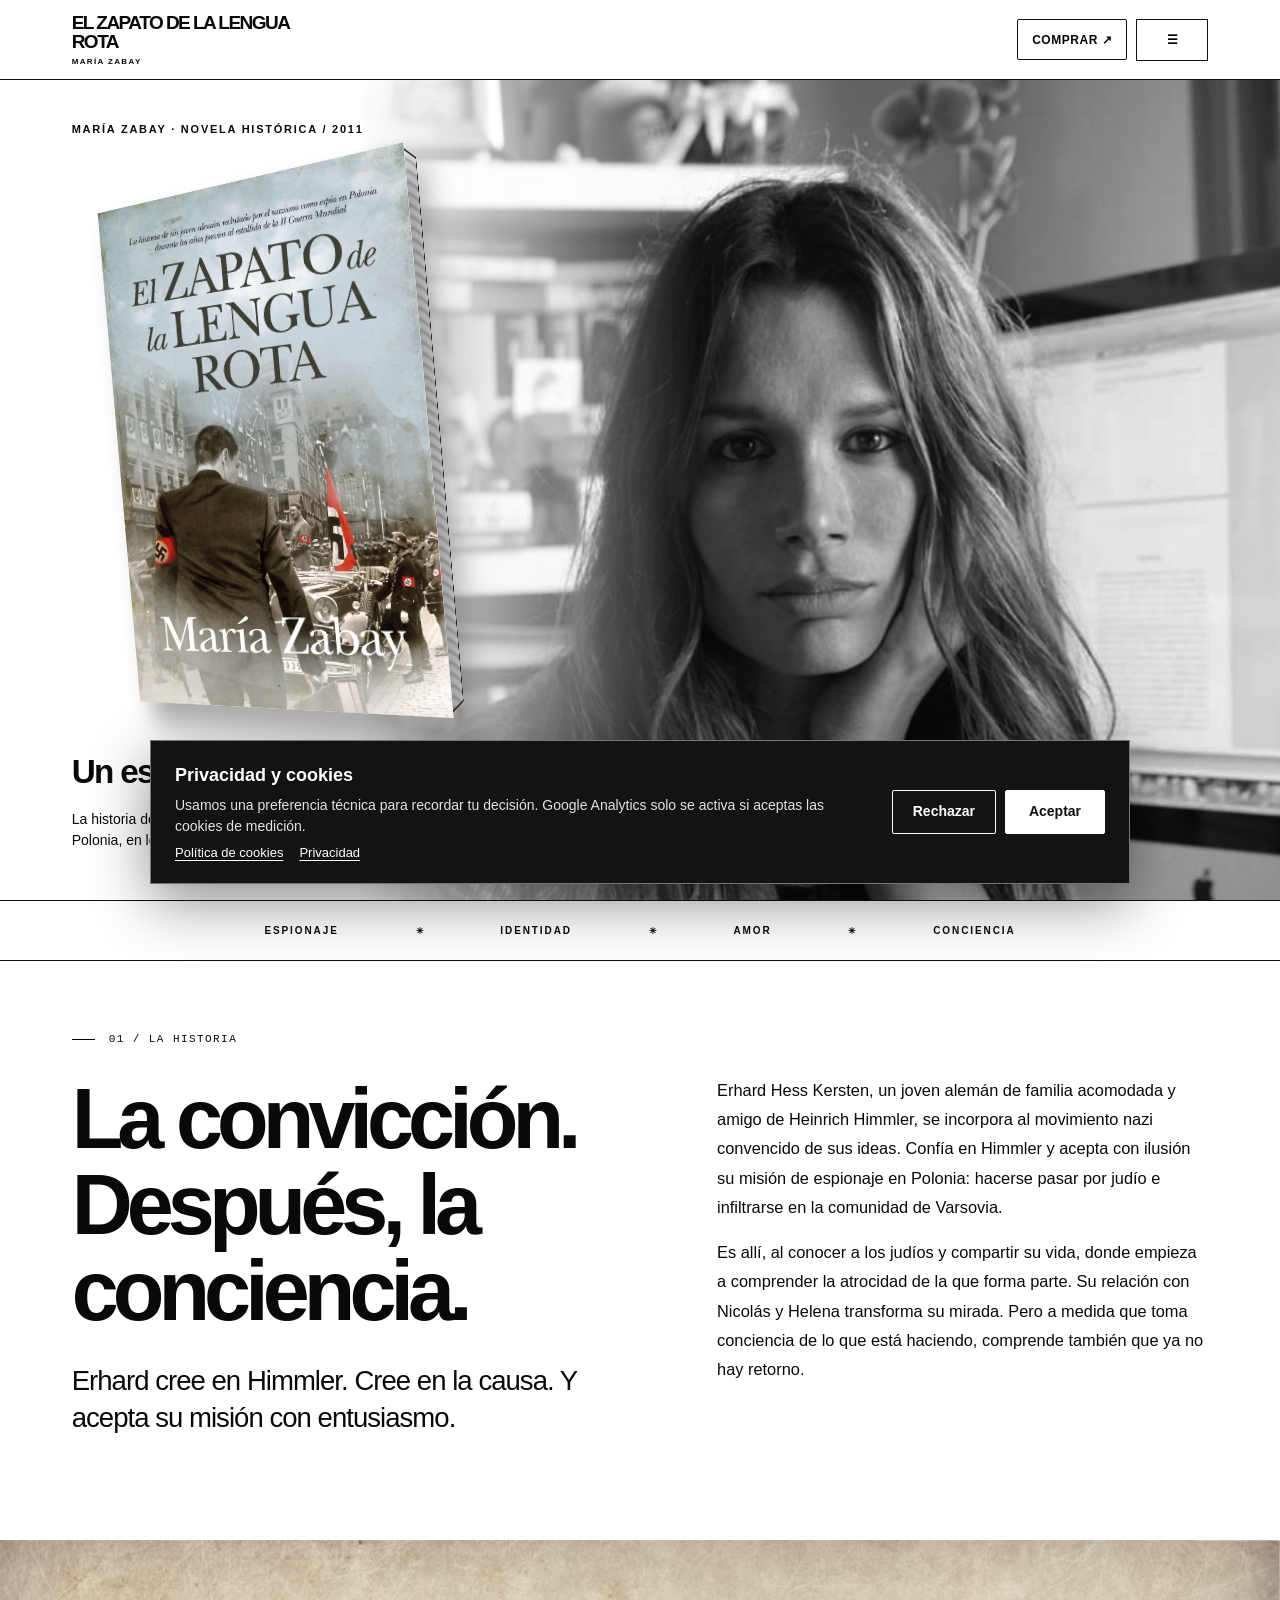
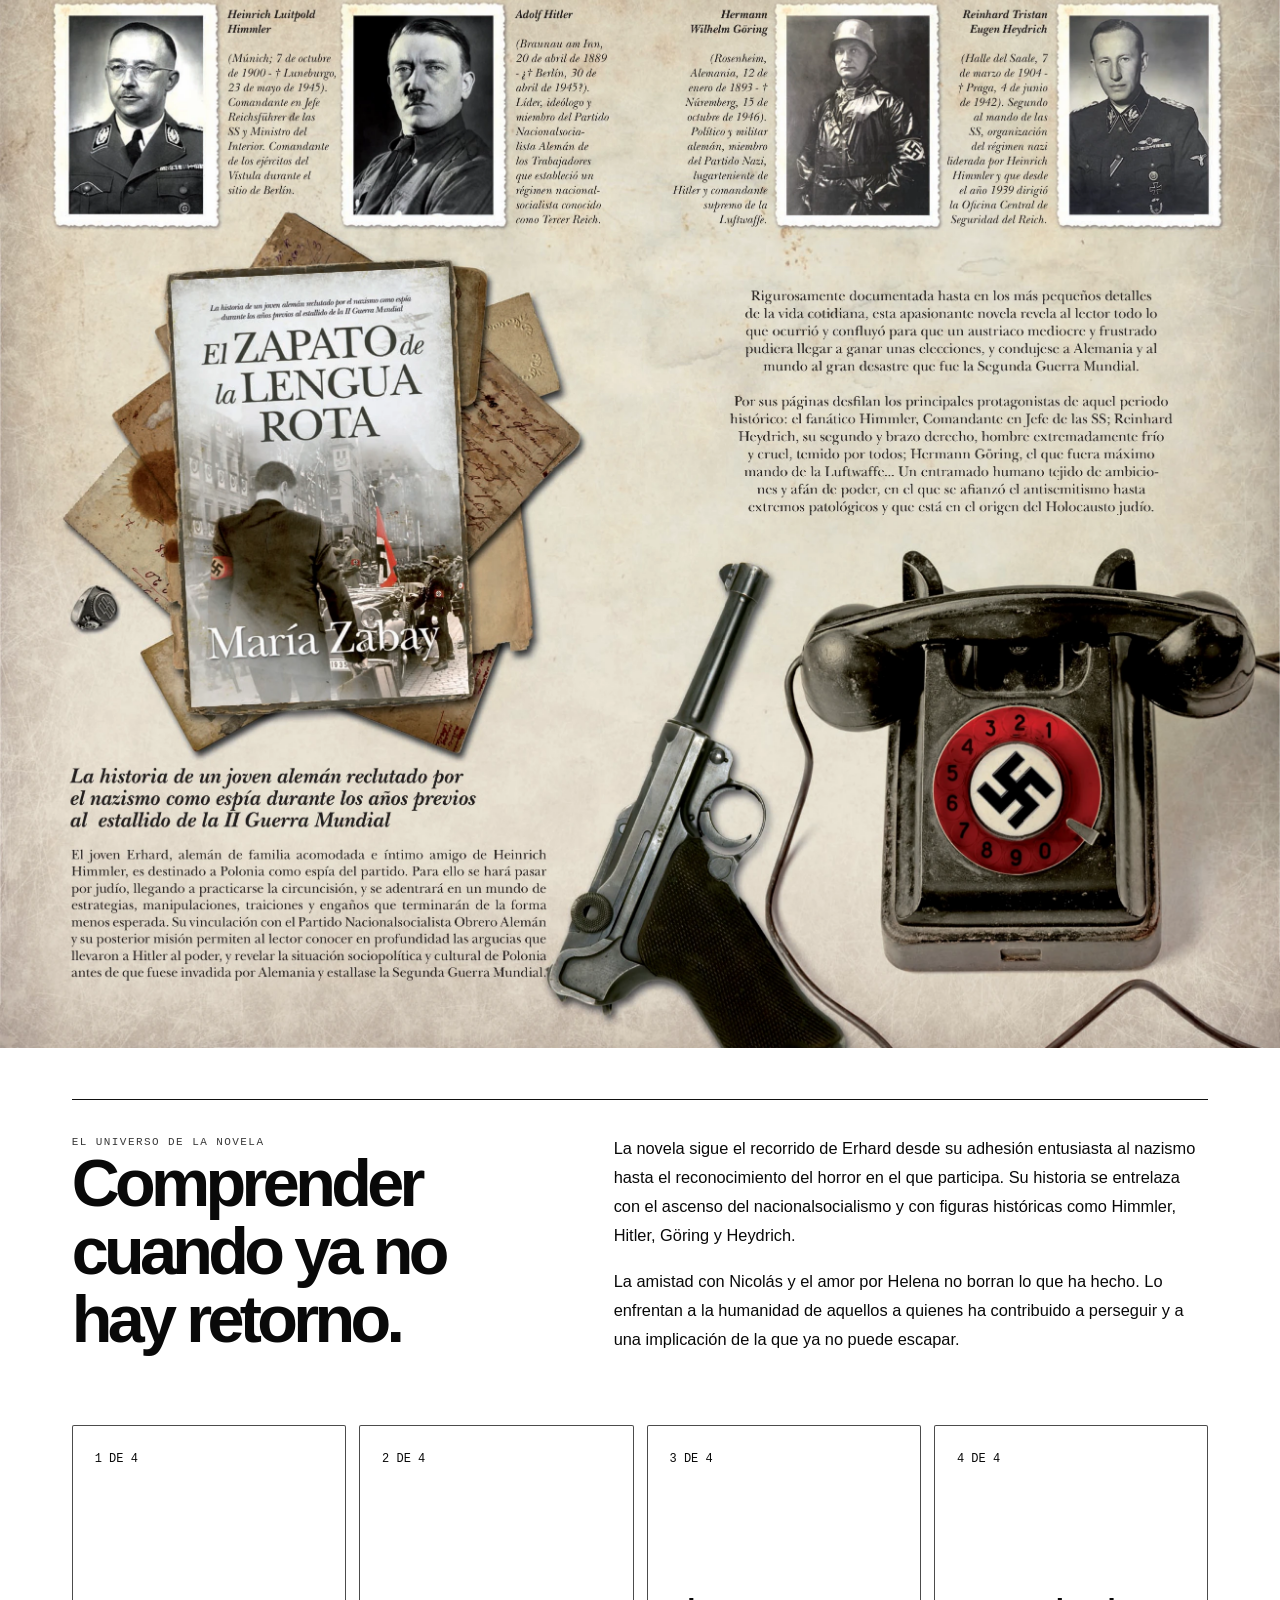
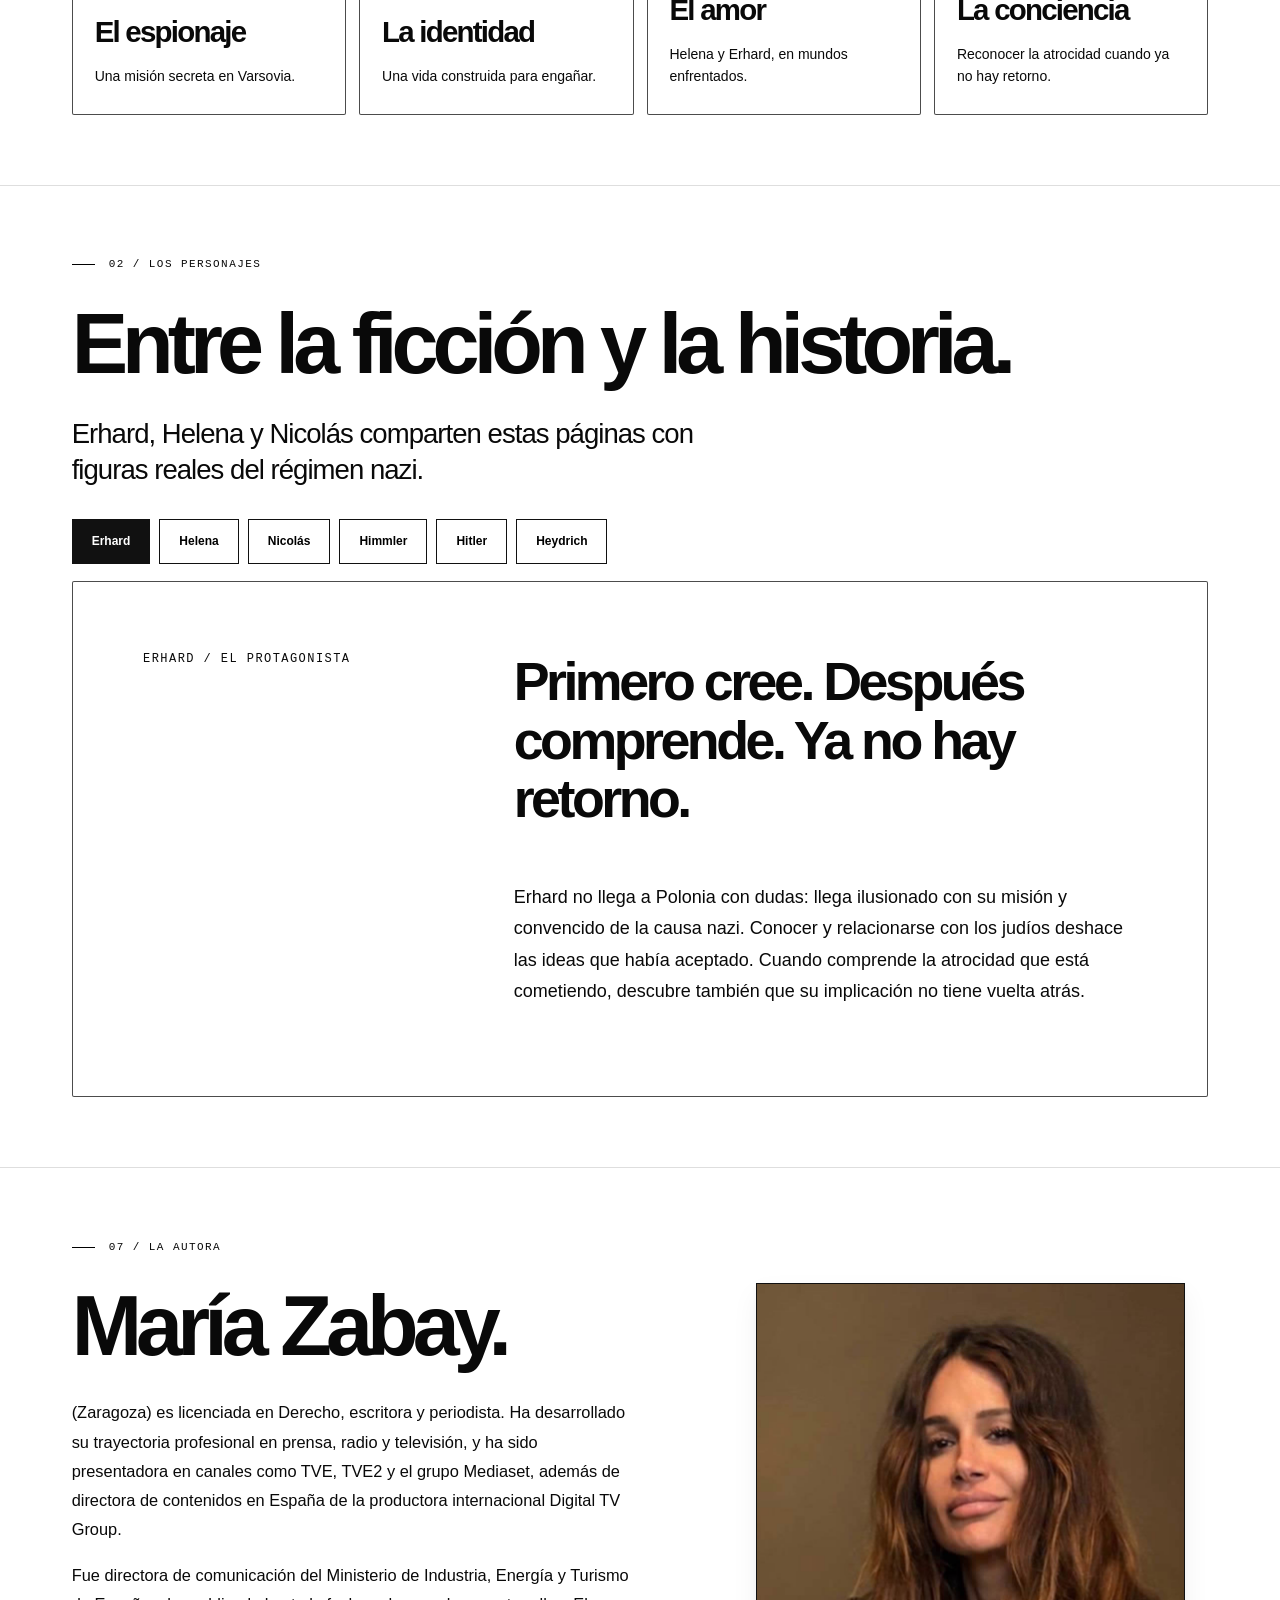
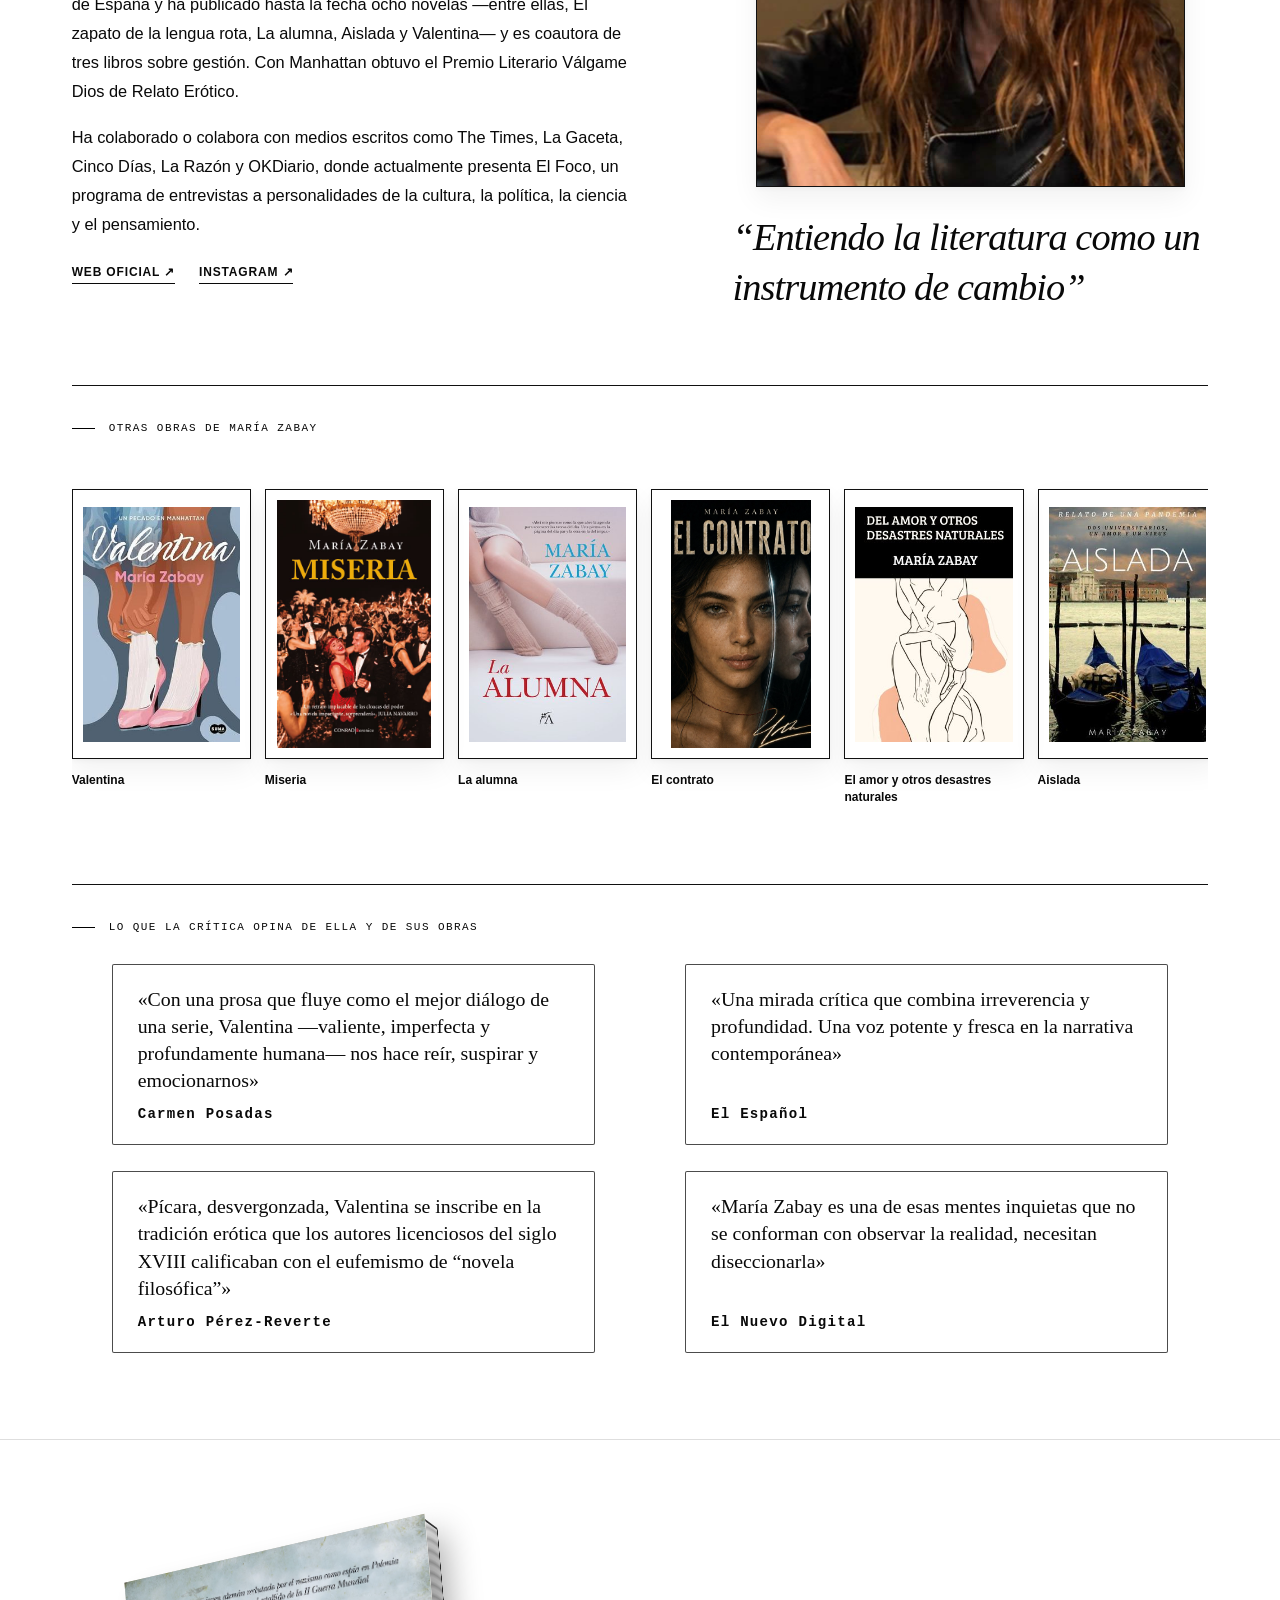
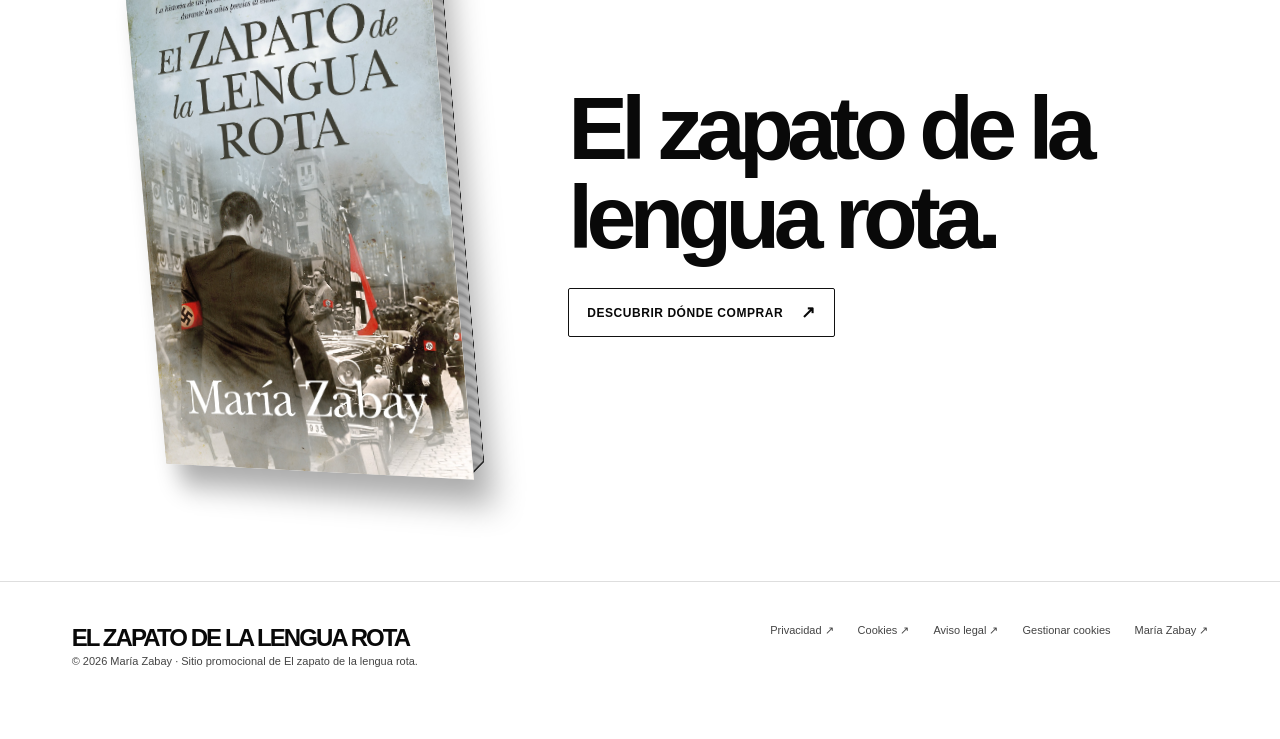
<file: index.html>
<!doctype html>
<html lang="es"><head>
<meta charset="utf-8">
<meta name="viewport" content="width=device-width,initial-scale=1">
<meta name="theme-color" content="#ffffff">
<meta name="color-scheme" content="light">
<title>El zapato de la lengua rota | María Zabay · Novela histórica</title>
<meta name="description" content="El zapato de la lengua rota, novela histórica de María Zabay: un espía nazi infiltrado en la Varsovia judía descubre el horror del régimen antes de la Segunda Guerra Mundial.">
<meta name="robots" content="index,follow,max-image-preview:large,max-snippet:-1,max-video-preview:-1">
<link rel="canonical" href="https://elzapato.mariazabay.com/">
<link rel="icon" href="assets/favicon.svg" type="image/svg+xml">
<link rel="icon" href="assets/favicon-48.png" type="image/png" sizes="48x48">
<link rel="apple-touch-icon" href="assets/apple-touch-icon.png" sizes="180x180">
<meta property="og:type" content="book">
<meta property="og:locale" content="es_ES">
<meta property="og:site_name" content="El zapato de la lengua rota · María Zabay">
<meta property="og:title" content="El zapato de la lengua rota | María Zabay · Novela histórica">
<meta property="og:description" content="El zapato de la lengua rota, novela histórica de María Zabay: un espía nazi infiltrado en la Varsovia judía descubre el horror del régimen antes de la Segunda Guerra Mundial.">
<meta property="og:url" content="https://elzapato.mariazabay.com/">
<meta property="og:image" content="https://elzapato.mariazabay.com/assets/og-image.jpg">
<meta property="og:image:secure_url" content="https://elzapato.mariazabay.com/assets/og-image.jpg">
<meta property="og:image:type" content="image/jpeg">
<meta property="og:image:width" content="1200">
<meta property="og:image:height" content="630">
<meta property="og:image:alt" content="Cubierta de El zapato de la lengua rota, novela histórica de María Zabay">
<meta name="twitter:card" content="summary_large_image">
<meta name="twitter:title" content="El zapato de la lengua rota | María Zabay · Novela histórica">
<meta name="twitter:description" content="El zapato de la lengua rota, novela histórica de María Zabay: un espía nazi infiltrado en la Varsovia judía descubre el horror del régimen antes de la Segunda Guerra Mundial.">
<meta name="twitter:image" content="https://elzapato.mariazabay.com/assets/og-image.jpg">
<meta name="twitter:image:alt" content="Cubierta de El zapato de la lengua rota, de María Zabay">
<link rel="stylesheet" href="assets/style.css">
<link rel="stylesheet" href="assets/site-consent.css">
<script src="assets/site-consent.js" data-root="" defer></script>
<script type="application/ld+json">{"@context":"https://schema.org","@graph":[{"@type":"WebSite","@id":"https://elzapato.mariazabay.com/#website","url":"https://elzapato.mariazabay.com/","name":"El zapato de la lengua rota · María Zabay","inLanguage":"es"},{"@type":"WebPage","@id":"https://elzapato.mariazabay.com/#webpage","url":"https://elzapato.mariazabay.com/","name":"El zapato de la lengua rota | María Zabay · Novela histórica","description":"El zapato de la lengua rota, novela histórica de María Zabay: un espía nazi infiltrado en la Varsovia judía descubre el horror del régimen antes de la Segunda Guerra Mundial.","inLanguage":"es","isPartOf":{"@id":"https://elzapato.mariazabay.com/#website"},"mainEntity":{"@id":"https://elzapato.mariazabay.com/#book"}},{"@type":"Person","@id":"https://www.mariazabay.com/#maria-zabay","name":"María Zabay","url":"https://www.mariazabay.com/","sameAs":["https://www.instagram.com/maria_zabay/"]},{"@type":"Book","@id":"https://elzapato.mariazabay.com/#book","name":"El zapato de la lengua rota","url":"https://elzapato.mariazabay.com/","description":"El zapato de la lengua rota, novela histórica de María Zabay: un espía nazi infiltrado en la Varsovia judía descubre el horror del régimen antes de la Segunda Guerra Mundial.","image":"https://elzapato.mariazabay.com/assets/portada.jpg","author":{"@id":"https://www.mariazabay.com/#maria-zabay"},"inLanguage":"es","isbn":"9788415338000","datePublished":"2011-05-05","numberOfPages":424,"publisher":{"@type":"Organization","name":"Editorial Almuzara"},"genre":["Novela histórica","Espionaje","Segunda Guerra Mundial"],"offers":{"@type":"Offer","url":"https://editorialalmuzara.com/libro/el-zapato-de-la-lengua-rota"}}]}</script>
</head><body><a href="#contenido" style="position:absolute;left:-10000px" onfocus="this.style.left='12px'" onblur="this.style.left='-10000px'">Saltar al contenido</a><header class="site-header" id="arriba">
<a aria-label="El zapato de la lengua rota, inicio" class="brand" href="#arriba">EL ZAPATO DE LA LENGUA ROTA<small>MARÍA ZABAY</small></a>
<nav id="navigation" class="nav" aria-label="Menú principal"><a href="#historia">La historia</a><a href="#personajes">Personajes</a><a href="#autora">María Zabay</a><a href="#otros-libros">Otros libros</a><a href="#criticas">Críticas</a></nav><div class="header-actions"><a class="btn" href="https://editorialalmuzara.com/libro/el-zapato-de-la-lengua-rota" target="_blank" rel="noopener">Comprar ↗</a><button aria-controls="navigation" aria-expanded="false" aria-label="Abrir menú" class="mobile-menu-toggle" id="menuToggle">☰</button></div>
</header>
<main id="contenido"><section class="hero" aria-labelledby="hero-label"><div class="hero-portrait"><img src="assets/maria-zabay-diptico.png" alt="María Zabay, retrato original del díptico de El zapato de la lengua rota" fetchpriority="high"></div><div class="hero-copy"><div class="hero-intro">María Zabay · Novela histórica / 2011</div><button class="book-link hero-book-interactive" type="button" aria-label="Abrir o cerrar la cubierta de El zapato de la lengua rota" aria-expanded="false"><span class="book-object"><span class="book-leaf"><span class="book-interior-title">El zapato de la lengua rota<small>María Zabay</small></span></span><span class="book-pages" aria-hidden="true"></span><span class="book-front"><img class="cover" src="assets/portada.jpg" alt="Cubierta de El zapato de la lengua rota, de María Zabay"></span></span></button><div class="hero-bottom"><h1 class="hero-headline" id="hero-label">Un espía nazi en Polonia.</h1><p class="hero-subhead">La historia de un joven alemán reclutado por el nazismo como espía en Polonia, en los años previos a la Segunda Guerra Mundial.</p></div></div></section><div class="manifesto" aria-label="Temas de la novela"><span>Espionaje</span><b>✳</b><span>Identidad</span><b>✳</b><span>Amor</span><b>✳</b><span>Conciencia</span></div>
<section class="section shell" id="historia"><div class="chapter">01 / LA HISTORIA</div><div class="two-col"><div><h2 class="section-title">La convicción.
Después, la conciencia.</h2><p class="deck">Erhard cree en Himmler. Cree en la causa. Y acepta su misión con entusiasmo.</p></div><div><p class="body-copy">Erhard Hess Kersten, un joven alemán de familia acomodada y amigo de Heinrich Himmler, se incorpora al movimiento nazi convencido de sus ideas. Confía en Himmler y acepta con ilusión su misión de espionaje en Polonia: hacerse pasar por judío e infiltrarse en la comunidad de Varsovia.</p><p class="body-copy">Es allí, al conocer a los judíos y compartir su vida, donde empieza a comprender la atrocidad de la que forma parte. Su relación con Nicolás y Helena transforma su mirada. Pero a medida que toma conciencia de lo que está haciendo, comprende también que ya no hay retorno.</p></div></div><figure class="story-diptych" aria-label="Composición gráfica de la segunda página del díptico editorial"><img src="assets/diptico-pagina-2.webp" width="2623" height="2269" loading="lazy" decoding="async" alt="Composición histórica de El zapato de la lengua rota con retratos de Himmler, Hitler, Göring y Heydrich, la cubierta de la novela, una pistola y un teléfono de época."></figure><div class="parallax-rule"></div><div class="two-col flip"><div><div class="eyebrow">EL UNIVERSO DE LA NOVELA</div><h2 class="section-title small">Comprender cuando ya no hay retorno.</h2></div><div><p class="body-copy">La novela sigue el recorrido de Erhard desde su adhesión entusiasta al nazismo hasta el reconocimiento del horror en el que participa. Su historia se entrelaza con el ascenso del nacionalsocialismo y con figuras históricas como Himmler, Hitler, Göring y Heydrich.</p><p class="body-copy">La amistad con Nicolás y el amor por Helena no borran lo que ha hecho. Lo enfrentan a la humanidad de aquellos a quienes ha contribuido a perseguir y a una implicación de la que ya no puede escapar.</p></div></div><div class="theme-grid"><article class="theme-card surface"><span class="index">1 DE 4</span><div><h3>El espionaje</h3><p>Una misión secreta en Varsovia.</p></div></article><article class="theme-card surface"><span class="index">2 DE 4</span><div><h3>La identidad</h3><p>Una vida construida para engañar.</p></div></article><article class="theme-card surface"><span class="index">3 DE 4</span><div><h3>El amor</h3><p>Helena y Erhard, en mundos enfrentados.</p></div></article><article class="theme-card surface"><span class="index">4 DE 4</span><div><h3>La conciencia</h3><p>Reconocer la atrocidad cuando ya no hay retorno.</p></div></article></div></section><section class="section shell" id="personajes"><div class="chapter">02 / LOS PERSONAJES</div><h2 class="section-title">Entre la ficción y la historia.</h2><p class="deck">Erhard, Helena y Nicolás comparten estas páginas con figuras reales del régimen nazi.</p><div class="tab-list" id="characterTabs" role="tablist" aria-label="Seleccionar personaje">
<button class="tab" id="char-tab-erhard" type="button" role="tab" aria-controls="erhard" aria-selected="true" tabindex="0" data-char="erhard">Erhard</button>
<button class="tab" id="char-tab-helena" type="button" role="tab" aria-controls="helena" aria-selected="false" tabindex="-1" data-char="helena">Helena</button>
<button class="tab" id="char-tab-nicolas" type="button" role="tab" aria-controls="nicolas" aria-selected="false" tabindex="-1" data-char="nicolas">Nicolás</button>
<button class="tab" id="char-tab-himmler" type="button" role="tab" aria-controls="himmler" aria-selected="false" tabindex="-1" data-char="himmler">Himmler</button>
<button class="tab" id="char-tab-hitler" type="button" role="tab" aria-controls="hitler" aria-selected="false" tabindex="-1" data-char="hitler">Hitler</button>
<button class="tab" id="char-tab-heydrich" type="button" role="tab" aria-controls="heydrich" aria-selected="false" tabindex="-1" data-char="heydrich">Heydrich</button>
</div><div aria-labelledby="char-tab-erhard" class="character-panel surface" id="erhard" role="tabpanel" tabindex="0"><div class="character-label">Erhard / El protagonista</div><div><h3 class="character-title">Primero cree. Después comprende. Ya no hay retorno.</h3><p class="character-body">Erhard no llega a Polonia con dudas: llega ilusionado con su misión y convencido de la causa nazi. Conocer y relacionarse con los judíos deshace las ideas que había aceptado. Cuando comprende la atrocidad que está cometiendo, descubre también que su implicación no tiene vuelta atrás.</p></div></div><div aria-labelledby="char-tab-helena" class="character-panel surface" hidden="" id="helena" role="tabpanel" tabindex="0"><div class="character-label">Helena / El amor</div><div><h3 class="character-title">Un vínculo que transforma a Erhard.</h3><p class="character-body">Helena es una mujer judía a la que Erhard conoce en Polonia. El amor entre ambos lo enfrenta a la humanidad de quienes su partido persigue y ahonda su conciencia de la atrocidad en la que participa.</p></div></div><div aria-labelledby="char-tab-nicolas" class="character-panel surface" hidden="" id="nicolas" role="tabpanel" tabindex="0"><div class="character-label">Nicolás / La amistad</div><div><h3 class="character-title">Conocer al otro cambia su mirada.</h3><p class="character-body">La amistad con Nicolás acerca a Erhard a la vida de los judíos. Junto a Helena, Nicolás es una de las personas que lo llevan a cuestionar las ideas que había abrazado con entusiasmo.</p></div></div>
<div aria-labelledby="char-tab-himmler" class="character-panel surface" hidden id="himmler" role="tabpanel" tabindex="0"><div class="character-label">Heinrich Himmler / Personaje histórico</div><div><h3 class="character-title">El amigo de Erhard. El jefe de las SS.</h3><p class="character-body">En la novela, Erhard conoce de cerca a Heinrich Himmler y comparte al principio su fervor nacionalsocialista. Fuera de la ficción, Himmler dirigió las SS desde 1929 y llegó a controlar la policía alemana. Fue uno de los principales responsables del sistema de campos de concentración y del asesinato de millones de judíos europeos.</p></div></div>
<div aria-labelledby="char-tab-hitler" class="character-panel surface" hidden id="hitler" role="tabpanel" tabindex="0"><div class="character-label">Adolf Hitler / Personaje histórico</div><div><h3 class="character-title">Una ideología que arrastró a un país.</h3><p class="character-body">Adolf Hitler fue nombrado canciller de Alemania en 1933 y convirtió el régimen nazi en una dictadura. Su discurso ultranacionalista y antisemita atrajo a seguidores como Erhard, que veían en el movimiento una causa a la que servir. Bajo su mandato, Alemania desencadenó la Segunda Guerra Mundial en Europa y el régimen perpetró el Holocausto.</p></div></div>
<div aria-labelledby="char-tab-heydrich" class="character-panel surface" hidden id="heydrich" role="tabpanel" tabindex="0"><div class="character-label">Reinhard Heydrich / Personaje histórico</div><div><h3 class="character-title">La eficacia al servicio del terror.</h3><p class="character-body">Estrecho colaborador de Himmler, Reinhard Heydrich organizó los servicios de inteligencia y la policía de seguridad del régimen. Desde 1939 dirigió la Oficina Central de Seguridad del Reich y fue una figura decisiva en la persecución y el asesinato de los judíos europeos. En 1942 presidió la Conferencia de Wannsee, convocada para coordinar la «solución final».</p></div></div></section><section class="section shell" id="autora"><div class="chapter">07 / LA AUTORA</div><div class="author-layout"><div><h2 class="section-title"><a href="https://mariazabay.com/" target="_blank" rel="noopener">María Zabay.</a></h2><p class="body-copy">(Zaragoza) es licenciada en Derecho, escritora y periodista. Ha desarrollado su trayectoria profesional en prensa, radio y televisión, y ha sido presentadora en canales como TVE, TVE2 y el grupo Mediaset, además de directora de contenidos en España de la productora internacional Digital TV Group.</p><p class="body-copy">Fue directora de comunicación del Ministerio de Industria, Energía y Turismo de España y ha publicado hasta la fecha ocho novelas —entre ellas, El zapato de la lengua rota, La alumna, Aislada y Valentina— y es coautora de tres libros sobre gestión. Con Manhattan obtuvo el Premio Literario Válgame Dios de Relato Erótico.</p><p class="body-copy">Ha colaborado o colabora con medios escritos como The Times, La Gaceta, Cinco Días, La Razón y OKDiario, donde actualmente presenta El Foco, un programa de entrevistas a personalidades de la cultura, la política, la ciencia y el pensamiento.</p><div class="author-social"><a class="text-link" href="https://mariazabay.com/" rel="noopener" target="_blank">Web oficial ↗</a><a class="text-link" href="https://www.instagram.com/maria_zabay/" rel="noopener" target="_blank">Instagram ↗</a></div></div><div><img alt="Retrato de María Zabay" class="author-image" loading="lazy" src="assets/maria-zabay-autora-color.jpg"><p class="pull-inline" style="margin-top:26px">“Entiendo la literatura como un instrumento de cambio”</p></div></div>
<div class="parallax-rule"></div><div class="chapter" id="otros-libros">OTRAS OBRAS DE MARÍA ZABAY</div><div aria-label="Otras obras de la autora" class="book-shelf">
<div class="shelf-book"><a aria-label="Visitar la web de Valentina" class="shelf-link" href="https://valentina.mariazabay.com/" rel="noopener noreferrer" target="_blank"><div class="cover-box"><img alt="Valentina" loading="lazy" src="assets/libros/libro1.jpg"/></div><p>Valentina</p></a></div>
<div class="shelf-book"><a aria-label="Visitar la web de Miseria" class="shelf-link" href="https://miseria.mariazabay.com/" rel="noopener noreferrer" target="_blank"><div class="cover-box"><img alt="Miseria" loading="lazy" src="assets/libros/miseria.jpg"/></div><p>Miseria</p></a></div>
<div class="shelf-book"><a aria-label="Visitar la web de La alumna" class="shelf-link" href="https://laalumna.mariazabay.com/" rel="noopener noreferrer" target="_blank"><div class="cover-box"><img alt="La alumna" loading="lazy" src="assets/libros/libro3.jpg"/></div><p>La alumna</p></a></div>
<div class="shelf-book"><a aria-label="Visitar la web de El contrato" class="shelf-link" href="https://elcontrato.mariazabay.com/" rel="noopener noreferrer" target="_blank"><div class="cover-box"><img alt="El contrato" loading="lazy" src="assets/libros/elcontrato.PNG"/></div><p>El contrato</p></a></div>
<div class="shelf-book"><a aria-label="Visitar la web de El amor y otros desastres naturales" class="shelf-link" href="https://delamor.mariazabay.com/" rel="noopener noreferrer" target="_blank"><div class="cover-box"><img alt="El amor y otros desastres naturales" loading="lazy" src="assets/libros/libro4.jpg"/></div><p>El amor y otros desastres naturales</p></a></div>
<div class="shelf-book"><div class="cover-box"><img alt="Aislada" loading="lazy" src="assets/libros/libro5.jpg"/></div><p>Aislada</p></div>
<div class="shelf-book"><div class="cover-box"><img alt="Manhattan" loading="lazy" src="assets/libros/libro7.jpg"/></div><p>Manhattan</p></div>
<div class="shelf-book"><div class="cover-box"><img alt="Diosas de papel" loading="lazy" src="assets/libros/libro9.jpg"/></div><p>Diosas de papel</p></div>
<div class="shelf-book"><div class="cover-box"><img alt="Breve historia de la especie humana" loading="lazy" src="assets/libros/libro12.jpg"/></div><p>Breve historia de la especie humana</p></div>
<div class="shelf-book"><div class="cover-box"><img alt="Un viaje al éxito" loading="lazy" src="assets/libros/libro6.jpg"/></div><p>Un viaje al éxito</p></div>
<div class="shelf-book"><div class="cover-box"><img alt="Liderar con la palabra" loading="lazy" src="assets/libros/libro8.jpg"/></div><p>Liderar con la palabra</p></div>
<div class="shelf-book"><div class="cover-box"><img alt="Todos contra el bullying" loading="lazy" src="assets/libros/libro11.jpg"/></div><p>Todos contra el bullying</p></div>
<div class="shelf-book"><div class="cover-box"><img alt="El zapato de la lengua rota" loading="lazy" src="assets/libros/libro2.jpg"/></div><p>El zapato de la lengua rota</p></div></div>
<div class="parallax-rule"></div><div class="chapter" id="criticas">LO QUE LA CRÍTICA OPINA DE ELLA Y DE SUS OBRAS</div><div class="critics-grid"><blockquote class="surface critic"><p>«Con una prosa que fluye como el mejor diálogo de una serie, Valentina —valiente, imperfecta y profundamente humana— nos hace reír, suspirar y emocionarnos»</p><cite>Carmen Posadas</cite></blockquote><blockquote class="surface critic"><p>«Una mirada crítica que combina irreverencia y profundidad. Una voz potente y fresca en la narrativa contemporánea»</p><cite>El Español</cite></blockquote><blockquote class="surface critic"><p>«Pícara, desvergonzada, Valentina se inscribe en la tradición erótica que los autores licenciosos del siglo XVIII calificaban con el eufemismo de “novela filosófica”»</p><cite>Arturo Pérez-Reverte</cite></blockquote><blockquote class="surface critic"><p>«María Zabay es una de esas mentes inquietas que no se conforman con observar la realidad, necesitan diseccionarla»</p><cite>El Nuevo Digital</cite></blockquote></div>
</section>
<section class="section shell"><div class="final-cta"><div><button class="book-link hero-book-interactive final-book-interactive" type="button" aria-label="Abrir o cerrar la cubierta de El zapato de la lengua rota" aria-expanded="false"><span class="book-object"><span class="book-leaf"><span class="book-interior-title">El zapato de la lengua rota<small>María Zabay</small></span></span><span class="book-pages" aria-hidden="true"></span><span class="book-front"><img class="cover" src="assets/portada.jpg" alt="Cubierta de El zapato de la lengua rota, de María Zabay"></span></span></button></div><div><h2>El zapato de la lengua rota.</h2><a class="btn arrow" href="https://editorialalmuzara.com/libro/el-zapato-de-la-lengua-rota" target="_blank" rel="noopener">Descubrir dónde comprar</a></div></div></section></main><footer class="footer"><div><a class="footer-brand" href="#arriba">EL ZAPATO DE LA LENGUA ROTA</a><p>© 2026 María Zabay · Sitio promocional de El zapato de la lengua rota.</p><p class="small-mono"></p></div><div class="footer-links"><a href="politica-de-privacidad.html">Privacidad ↗</a><a href="politica-de-cookies.html">Cookies ↗</a><a href="aviso-legal.html">Aviso legal ↗</a><a href="#cookie-preferences" data-mz-cookie-settings>Gestionar cookies</a><a href="https://mariazabay.com/" rel="noopener" target="_blank">María Zabay ↗</a></div></footer>
<script>document.querySelectorAll('.hero-book-interactive').forEach(book=>{book.addEventListener('click',()=>{const open=book.getAttribute('aria-expanded')!=='true';book.setAttribute('aria-expanded',String(open));if(open)book.removeAttribute('data-closed');else book.setAttribute('data-closed','')});book.addEventListener('mouseleave',()=>{book.removeAttribute('data-closed');book.setAttribute('aria-expanded','false')})});</script><script>(()=>{const button=document.getElementById('menuToggle'),menu=document.getElementById('navigation');function setOpen(open){menu.classList.toggle('open',open);button.setAttribute('aria-expanded',String(open));button.setAttribute('aria-label',open?'Cerrar menú':'Abrir menú');document.body.classList.toggle('menu-open',open)}button.addEventListener('click',()=>setOpen(button.getAttribute('aria-expanded')!=='true'));menu.querySelectorAll('a').forEach(link=>link.addEventListener('click',()=>setOpen(false)));document.addEventListener('keydown',event=>{if(event.key==='Escape'){setOpen(false);button.focus()}});document.addEventListener('click',event=>{if(!menu.contains(event.target)&&!button.contains(event.target))setOpen(false)})})();</script><script src="assets/characters.js" defer></script>
</body></html>
</file>
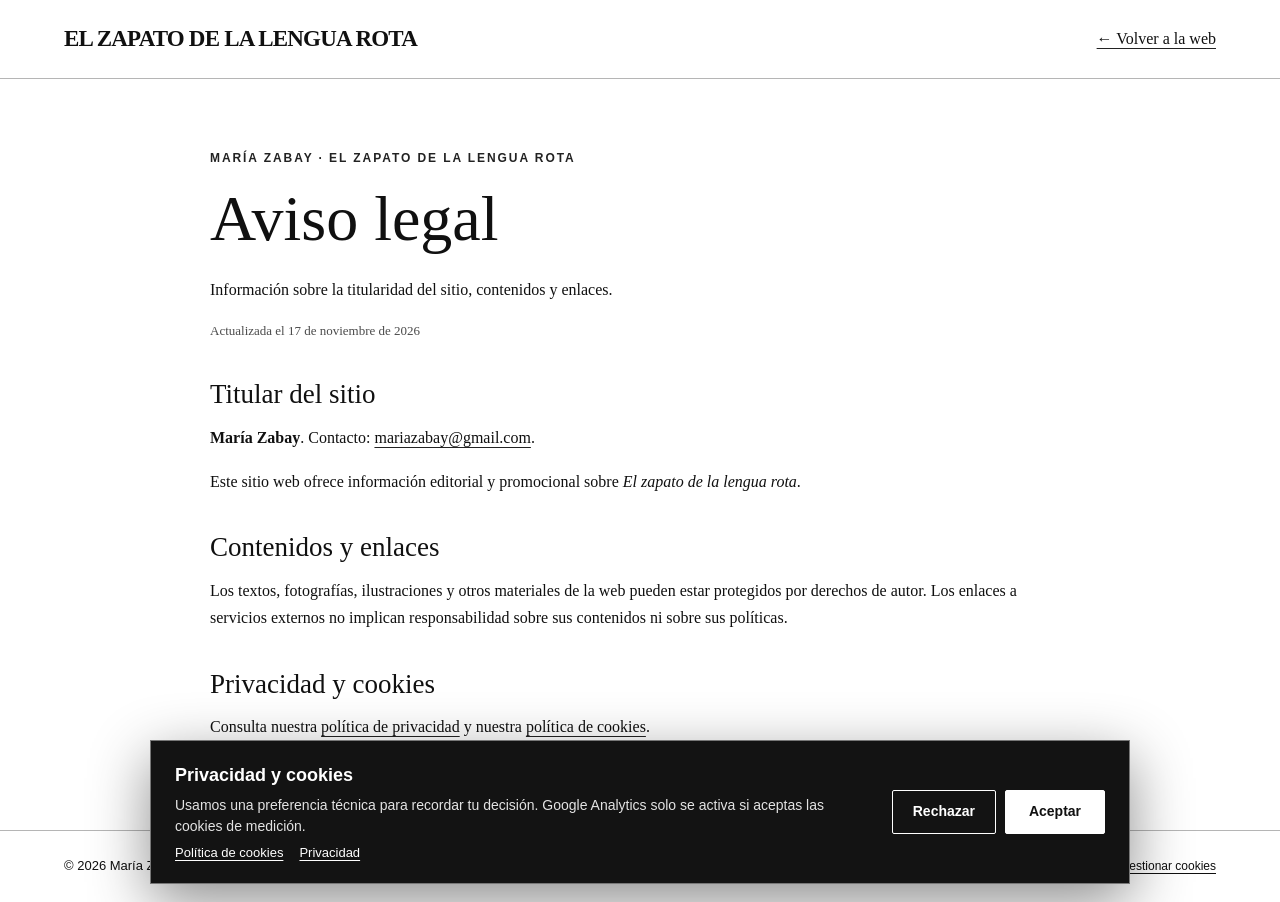
<file: aviso-legal.html>
<!doctype html>
<html lang="es">
<head>
<meta charset="utf-8">
<meta name="viewport" content="width=device-width,initial-scale=1">
<meta name="theme-color" content="#ffffff">
<title>Aviso legal — El zapato de la lengua rota · María Zabay</title>
<meta name="description" content="Información sobre la titularidad de este sitio promocional, sus contenidos y enlaces.">
<meta name="robots" content="noindex,follow">
<link rel="canonical" href="https://elzapato.mariazabay.com/aviso-legal.html">
<link rel="icon" href="assets/favicon.svg" type="image/svg+xml">
<link rel="icon" href="assets/favicon-48.png" type="image/png" sizes="48x48">
<link rel="apple-touch-icon" href="assets/apple-touch-icon.png" sizes="180x180">
<link rel="stylesheet" href="assets/legal-pages.css">
<style>:root{--mz-legal-bg:#fff;--mz-legal-text:#101010;--mz-legal-accent:#222;--mz-legal-border:#2225}.mz-legal-brand{font-size:clamp(15px,2vw,23px);font-weight:700;letter-spacing:-.035em}</style>
<link rel="stylesheet" href="assets/site-consent.css">
<script src="assets/site-consent.js" data-root="" defer></script>
<script type="application/ld+json">{"@context":"https://schema.org","@graph":[{"@type":"WebSite","@id":"https://elzapato.mariazabay.com/#website","url":"https://elzapato.mariazabay.com/","name":"El zapato de la lengua rota · María Zabay","inLanguage":"es"},{"@type":"WebPage","@id":"https://elzapato.mariazabay.com/aviso-legal.html#webpage","url":"https://elzapato.mariazabay.com/aviso-legal.html","name":"Aviso legal — El zapato de la lengua rota · María Zabay","description":"Información sobre la titularidad de este sitio promocional, sus contenidos y enlaces.","inLanguage":"es","isPartOf":{"@id":"https://elzapato.mariazabay.com/#website"}},{"@type":"Person","@id":"https://www.mariazabay.com/#maria-zabay","name":"María Zabay","url":"https://www.mariazabay.com/"}]}</script>
</head>
<body class="mz-legal-page">
<header class="mz-legal-header"><a class="mz-legal-brand" href="index.html">EL ZAPATO DE LA LENGUA ROTA</a><a href="index.html">← Volver a la web</a></header>
<main class="mz-legal-wrap"><p class="mz-legal-kicker">María Zabay · El zapato de la lengua rota</p><h1>Aviso legal</h1><p>Información sobre la titularidad del sitio, contenidos y enlaces.</p><p class="mz-legal-muted">Actualizada el 17 de noviembre de 2026</p><section><h2>Titular del sitio</h2><p><strong>María Zabay</strong>. Contacto: <a href="mailto:mariazabay@gmail.com">mariazabay@gmail.com</a>.</p><p>Este sitio web ofrece información editorial y promocional sobre <em>El zapato de la lengua rota</em>.</p></section>
<section><h2>Contenidos y enlaces</h2><p>Los textos, fotografías, ilustraciones y otros materiales de la web pueden estar protegidos por derechos de autor. Los enlaces a servicios externos no implican responsabilidad sobre sus contenidos ni sobre sus políticas.</p></section>
<section><h2>Privacidad y cookies</h2><p>Consulta nuestra <a href="politica-de-privacidad.html">política de privacidad</a> y nuestra <a href="politica-de-cookies.html">política de cookies</a>.</p></section></main>
<footer class="mz-legal-footer"><span>© 2026 María Zabay · El zapato de la lengua rota</span><nav aria-label="Información legal" class="mz-footer-legal"><a href="politica-de-privacidad.html">Privacidad</a><a href="politica-de-cookies.html">Cookies</a><a href="aviso-legal.html">Aviso legal</a><a data-mz-cookie-settings href="#cookie-preferences">Gestionar cookies</a></nav></footer>
</body></html>
</file>
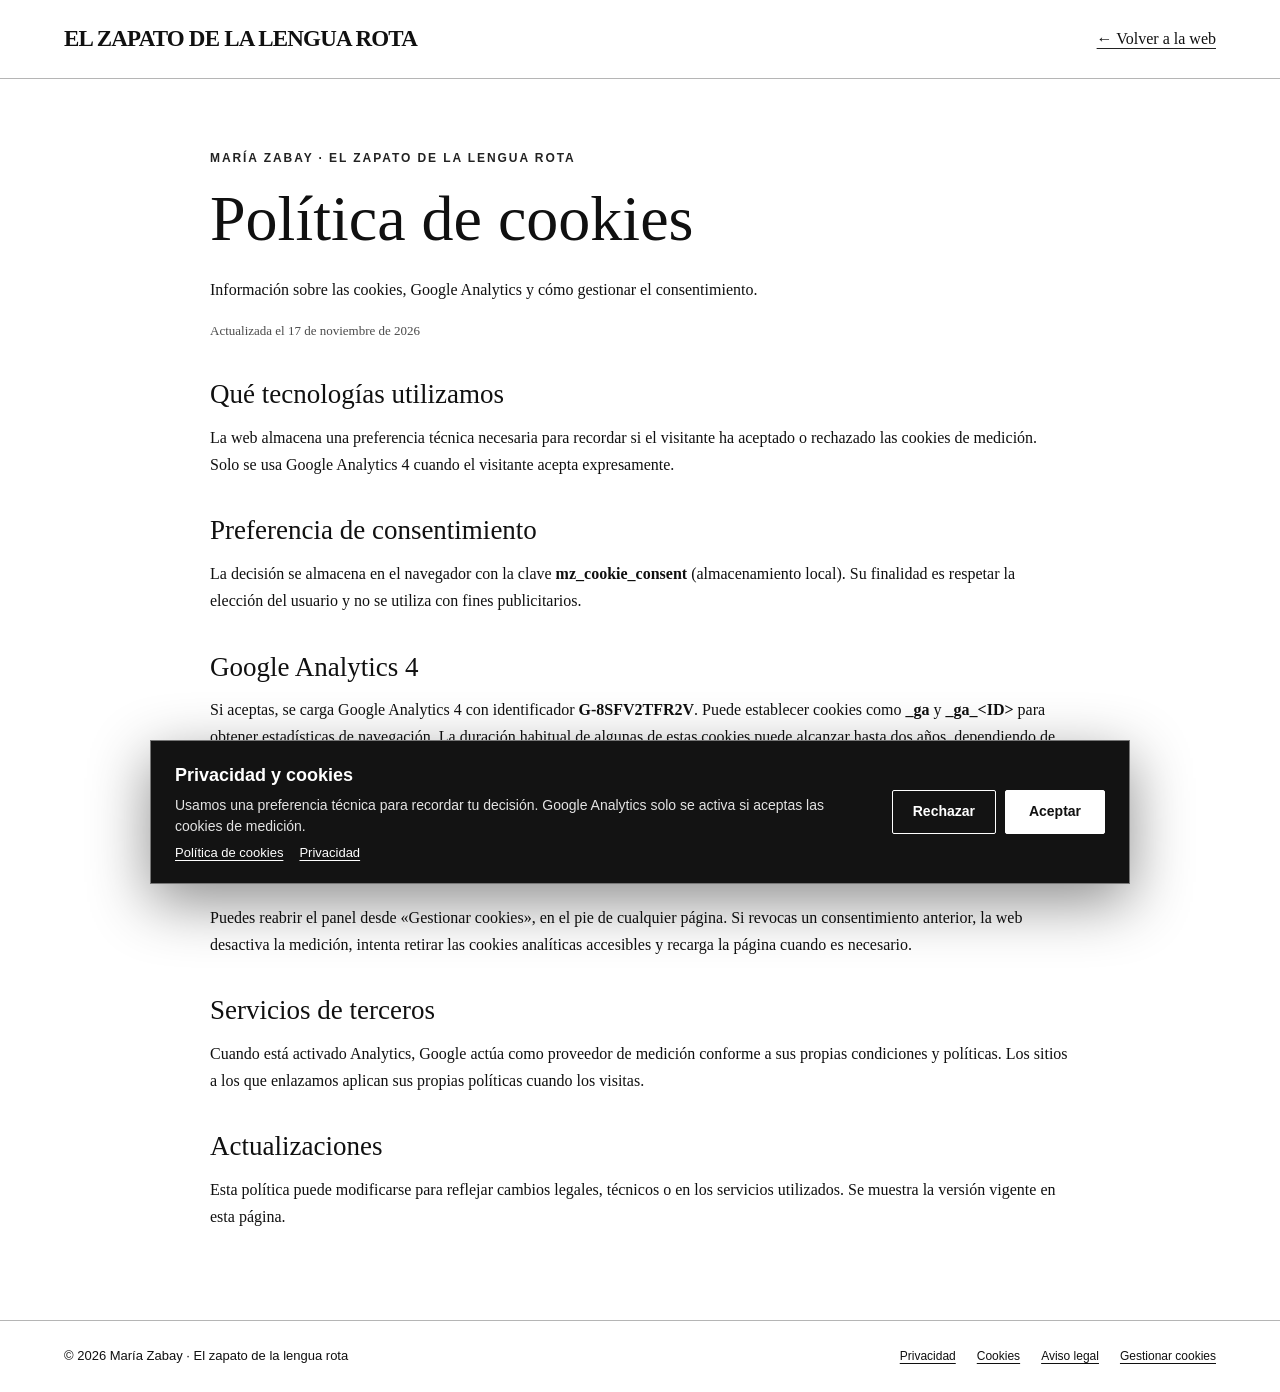
<file: politica-de-cookies.html>
<!doctype html>
<html lang="es">
<head>
<meta charset="utf-8">
<meta name="viewport" content="width=device-width,initial-scale=1">
<meta name="theme-color" content="#ffffff">
<title>Política de cookies — El zapato de la lengua rota · María Zabay</title>
<meta name="description" content="Información sobre las cookies, Google Analytics y cómo gestionar el consentimiento.">
<meta name="robots" content="noindex,follow">
<link rel="canonical" href="https://elzapato.mariazabay.com/politica-de-cookies.html">
<link rel="icon" href="assets/favicon.svg" type="image/svg+xml">
<link rel="icon" href="assets/favicon-48.png" type="image/png" sizes="48x48">
<link rel="apple-touch-icon" href="assets/apple-touch-icon.png" sizes="180x180">
<link rel="stylesheet" href="assets/legal-pages.css">
<style>:root{--mz-legal-bg:#fff;--mz-legal-text:#101010;--mz-legal-accent:#222;--mz-legal-border:#2225}.mz-legal-brand{font-size:clamp(15px,2vw,23px);font-weight:700;letter-spacing:-.035em}</style>
<link rel="stylesheet" href="assets/site-consent.css">
<script src="assets/site-consent.js" data-root="" defer></script>
<script type="application/ld+json">{"@context":"https://schema.org","@graph":[{"@type":"WebSite","@id":"https://elzapato.mariazabay.com/#website","url":"https://elzapato.mariazabay.com/","name":"El zapato de la lengua rota · María Zabay","inLanguage":"es"},{"@type":"WebPage","@id":"https://elzapato.mariazabay.com/politica-de-cookies.html#webpage","url":"https://elzapato.mariazabay.com/politica-de-cookies.html","name":"Política de cookies — El zapato de la lengua rota · María Zabay","description":"Información sobre las cookies, Google Analytics y cómo gestionar el consentimiento.","inLanguage":"es","isPartOf":{"@id":"https://elzapato.mariazabay.com/#website"}},{"@type":"Person","@id":"https://www.mariazabay.com/#maria-zabay","name":"María Zabay","url":"https://www.mariazabay.com/"}]}</script>
</head>
<body class="mz-legal-page">
<header class="mz-legal-header"><a class="mz-legal-brand" href="index.html">EL ZAPATO DE LA LENGUA ROTA</a><a href="index.html">← Volver a la web</a></header>
<main class="mz-legal-wrap"><p class="mz-legal-kicker">María Zabay · El zapato de la lengua rota</p><h1>Política de cookies</h1><p>Información sobre las cookies, Google Analytics y cómo gestionar el consentimiento.</p><p class="mz-legal-muted">Actualizada el 17 de noviembre de 2026</p><section><h2>Qué tecnologías utilizamos</h2><p>La web almacena una preferencia técnica necesaria para recordar si el visitante ha aceptado o rechazado las cookies de medición. Solo se usa Google Analytics 4 cuando el visitante acepta expresamente.</p></section>
<section><h2>Preferencia de consentimiento</h2><p>La decisión se almacena en el navegador con la clave <strong>mz_cookie_consent</strong> (almacenamiento local). Su finalidad es respetar la elección del usuario y no se utiliza con fines publicitarios.</p></section>
<section><h2>Google Analytics 4</h2><p>Si aceptas, se carga Google Analytics 4 con identificador <strong>G-8SFV2TFR2V</strong>. Puede establecer cookies como <strong>_ga</strong> y <strong>_ga_&lt;ID&gt;</strong> para obtener estadísticas de navegación. La duración habitual de algunas de estas cookies puede alcanzar hasta dos años, dependiendo de la configuración y del servicio.</p><p>Si rechazas, la etiqueta de Analytics permanece bloqueada y no realiza la medición.</p></section>
<section><h2>Cambiar la decisión</h2><p>Puedes reabrir el panel desde «Gestionar cookies», en el pie de cualquier página. Si revocas un consentimiento anterior, la web desactiva la medición, intenta retirar las cookies analíticas accesibles y recarga la página cuando es necesario.</p></section>
<section><h2>Servicios de terceros</h2><p>Cuando está activado Analytics, Google actúa como proveedor de medición conforme a sus propias condiciones y políticas. Los sitios a los que enlazamos aplican sus propias políticas cuando los visitas.</p></section>
<section><h2>Actualizaciones</h2><p>Esta política puede modificarse para reflejar cambios legales, técnicos o en los servicios utilizados. Se muestra la versión vigente en esta página.</p></section></main>
<footer class="mz-legal-footer"><span>© 2026 María Zabay · El zapato de la lengua rota</span><nav aria-label="Información legal" class="mz-footer-legal"><a href="politica-de-privacidad.html">Privacidad</a><a href="politica-de-cookies.html">Cookies</a><a href="aviso-legal.html">Aviso legal</a><a data-mz-cookie-settings href="#cookie-preferences">Gestionar cookies</a></nav></footer>
</body></html>
</file>
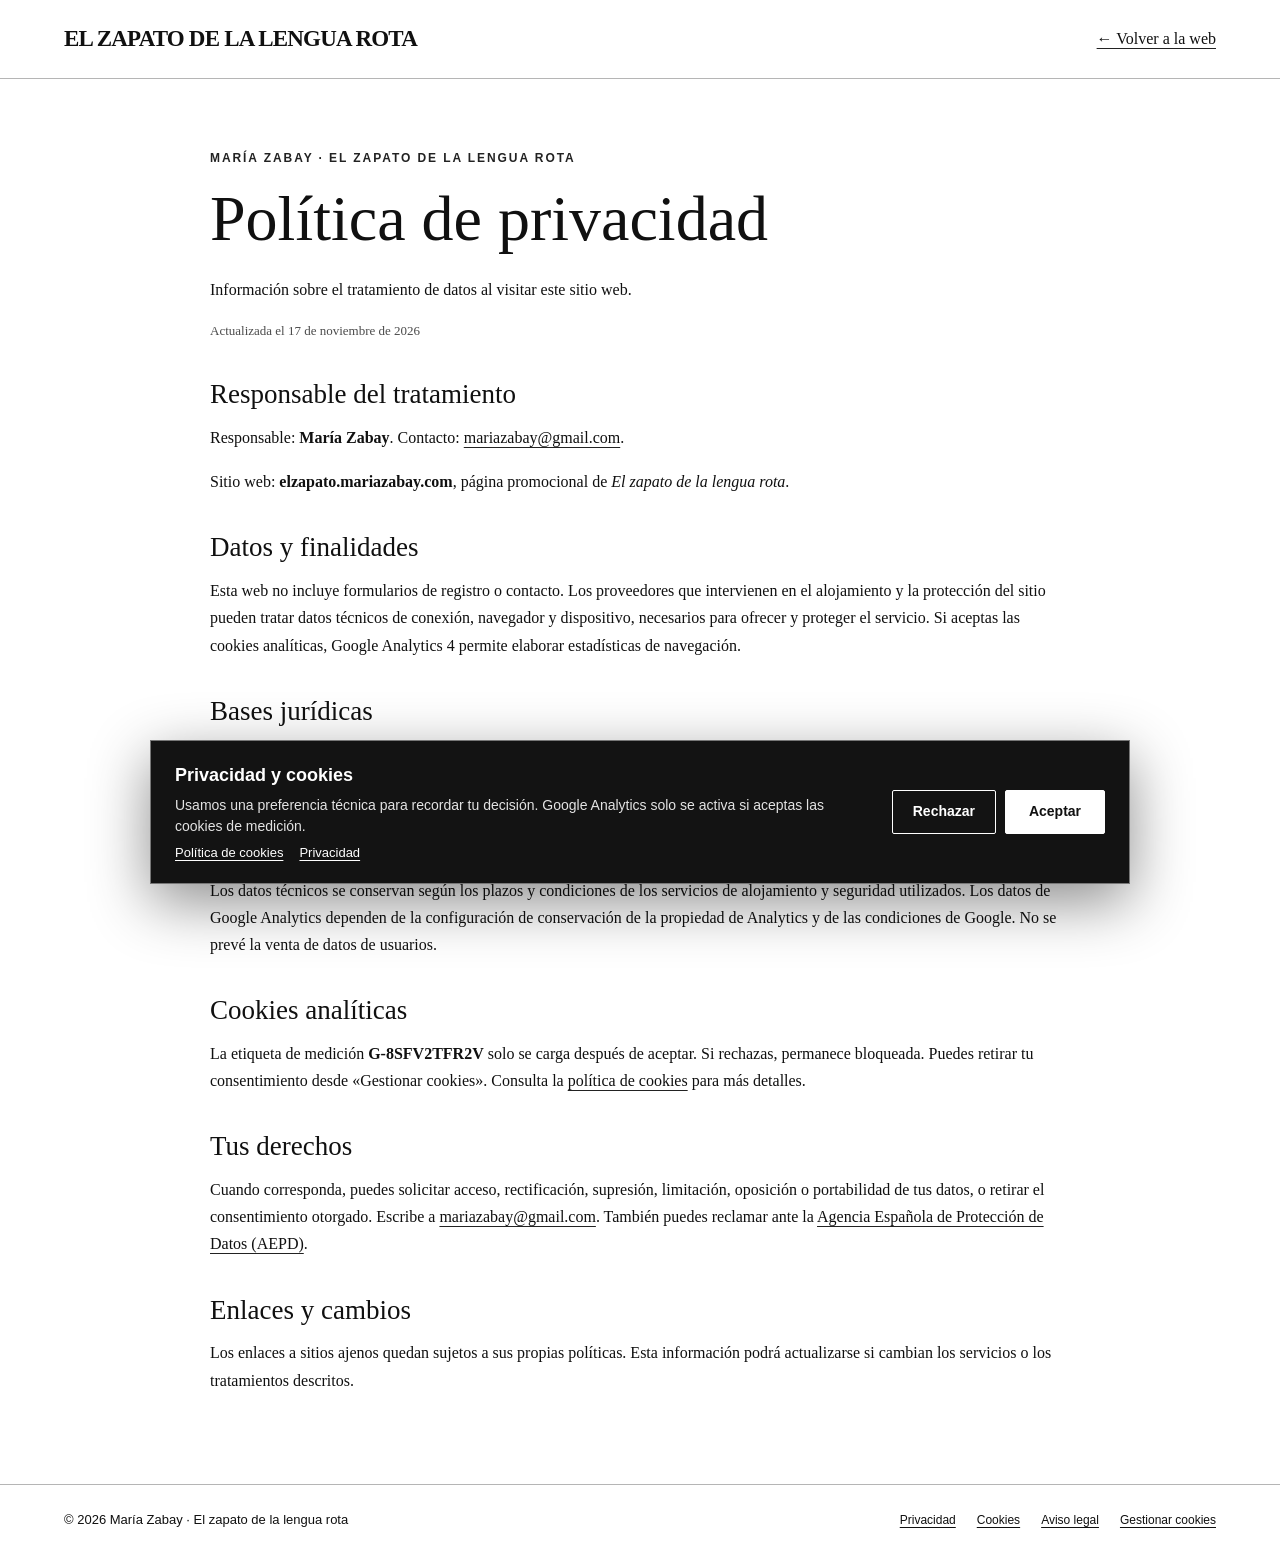
<file: politica-de-privacidad.html>
<!doctype html>
<html lang="es">
<head>
<meta charset="utf-8">
<meta name="viewport" content="width=device-width,initial-scale=1">
<meta name="theme-color" content="#ffffff">
<title>Política de privacidad — El zapato de la lengua rota · María Zabay</title>
<meta name="description" content="Información sobre el tratamiento de datos al visitar este sitio web.">
<meta name="robots" content="noindex,follow">
<link rel="canonical" href="https://elzapato.mariazabay.com/politica-de-privacidad.html">
<link rel="icon" href="assets/favicon.svg" type="image/svg+xml">
<link rel="icon" href="assets/favicon-48.png" type="image/png" sizes="48x48">
<link rel="apple-touch-icon" href="assets/apple-touch-icon.png" sizes="180x180">
<link rel="stylesheet" href="assets/legal-pages.css">
<style>:root{--mz-legal-bg:#fff;--mz-legal-text:#101010;--mz-legal-accent:#222;--mz-legal-border:#2225}.mz-legal-brand{font-size:clamp(15px,2vw,23px);font-weight:700;letter-spacing:-.035em}</style>
<link rel="stylesheet" href="assets/site-consent.css">
<script src="assets/site-consent.js" data-root="" defer></script>
<script type="application/ld+json">{"@context":"https://schema.org","@graph":[{"@type":"WebSite","@id":"https://elzapato.mariazabay.com/#website","url":"https://elzapato.mariazabay.com/","name":"El zapato de la lengua rota · María Zabay","inLanguage":"es"},{"@type":"WebPage","@id":"https://elzapato.mariazabay.com/politica-de-privacidad.html#webpage","url":"https://elzapato.mariazabay.com/politica-de-privacidad.html","name":"Política de privacidad — El zapato de la lengua rota · María Zabay","description":"Información sobre el tratamiento de datos al visitar este sitio web.","inLanguage":"es","isPartOf":{"@id":"https://elzapato.mariazabay.com/#website"}},{"@type":"Person","@id":"https://www.mariazabay.com/#maria-zabay","name":"María Zabay","url":"https://www.mariazabay.com/"}]}</script>
</head>
<body class="mz-legal-page">
<header class="mz-legal-header"><a class="mz-legal-brand" href="index.html">EL ZAPATO DE LA LENGUA ROTA</a><a href="index.html">← Volver a la web</a></header>
<main class="mz-legal-wrap"><p class="mz-legal-kicker">María Zabay · El zapato de la lengua rota</p><h1>Política de privacidad</h1><p>Información sobre el tratamiento de datos al visitar este sitio web.</p><p class="mz-legal-muted">Actualizada el 17 de noviembre de 2026</p><section><h2>Responsable del tratamiento</h2><p>Responsable: <strong>María Zabay</strong>. Contacto: <a href="mailto:mariazabay@gmail.com">mariazabay@gmail.com</a>.</p><p>Sitio web: <strong>elzapato.mariazabay.com</strong>, página promocional de <em>El zapato de la lengua rota</em>.</p></section>
<section><h2>Datos y finalidades</h2><p>Esta web no incluye formularios de registro o contacto. Los proveedores que intervienen en el alojamiento y la protección del sitio pueden tratar datos técnicos de conexión, navegador y dispositivo, necesarios para ofrecer y proteger el servicio. Si aceptas las cookies analíticas, Google Analytics 4 permite elaborar estadísticas de navegación.</p></section>
<section><h2>Bases jurídicas</h2><p>La medición con Google Analytics requiere consentimiento. Las operaciones técnicas imprescindibles para servir y proteger la web se realizan en la medida necesaria para prestar el servicio.</p></section>
<section><h2>Conservación y destinatarios</h2><p>Los datos técnicos se conservan según los plazos y condiciones de los servicios de alojamiento y seguridad utilizados. Los datos de Google Analytics dependen de la configuración de conservación de la propiedad de Analytics y de las condiciones de Google. No se prevé la venta de datos de usuarios.</p></section>
<section><h2>Cookies analíticas</h2><p>La etiqueta de medición <strong>G-8SFV2TFR2V</strong> solo se carga después de aceptar. Si rechazas, permanece bloqueada. Puedes retirar tu consentimiento desde «Gestionar cookies». Consulta la <a href="politica-de-cookies.html">política de cookies</a> para más detalles.</p></section>
<section><h2>Tus derechos</h2><p>Cuando corresponda, puedes solicitar acceso, rectificación, supresión, limitación, oposición o portabilidad de tus datos, o retirar el consentimiento otorgado. Escribe a <a href="mailto:mariazabay@gmail.com">mariazabay@gmail.com</a>. También puedes reclamar ante la <a href="https://www.aepd.es/" rel="noopener noreferrer" target="_blank">Agencia Española de Protección de Datos (AEPD)</a>.</p></section>
<section><h2>Enlaces y cambios</h2><p>Los enlaces a sitios ajenos quedan sujetos a sus propias políticas. Esta información podrá actualizarse si cambian los servicios o los tratamientos descritos.</p></section></main>
<footer class="mz-legal-footer"><span>© 2026 María Zabay · El zapato de la lengua rota</span><nav aria-label="Información legal" class="mz-footer-legal"><a href="politica-de-privacidad.html">Privacidad</a><a href="politica-de-cookies.html">Cookies</a><a href="aviso-legal.html">Aviso legal</a><a data-mz-cookie-settings href="#cookie-preferences">Gestionar cookies</a></nav></footer>
</body></html>
</file>
<file: assets/style.css>
:root{--white:#fff;--ink:#090909;--line:rgba(0,0,0,.7);--line-soft:rgba(0,0,0,.18);--muted:#666;--shadow:0 12px 26px rgba(0,0,0,.055),0 2px 5px rgba(0,0,0,.035);--edge:clamp(24px,5.6vw,104px);--max:1600px}
*{box-sizing:border-box}html{scroll-behavior:smooth;scroll-padding-top:86px}body{margin:0;background:#fff;color:var(--ink);font-family:-apple-system,BlinkMacSystemFont,"Helvetica Neue",Helvetica,Arial,sans-serif;font-weight:400;-webkit-font-smoothing:antialiased}body.menu-open{overflow:hidden}a{color:inherit;text-decoration:none}button{font:inherit;cursor:pointer}img{display:block;max-width:100%}::selection{background:#111;color:#fff}p{line-height:1.7}h1,h2,h3,p,blockquote{margin-top:0}.shell{max-width:var(--max);padding-inline:var(--edge);margin-inline:auto}.eyebrow,.chapter,.micro,.small-mono{font:500 11px/1.5 ui-monospace,SFMono-Regular,Consolas,"Liberation Mono",monospace;letter-spacing:.13em;text-transform:uppercase}.eyebrow{color:#393939}.muted{color:var(--muted)}.section{padding-block:clamp(92px,11vw,160px);border-bottom:1px solid #dedede}.chapter{display:flex;align-items:center;gap:14px;margin-bottom:45px}.chapter:before{content:"";display:inline-block;width:23px;height:1px;background:#000}.section-title{font-size:clamp(48px,6.6vw,103px);line-height:1.02;font-weight:650;letter-spacing:-.07em;max-width:1050px;margin-bottom:35px}.section-title.small{font-size:clamp(43px,5.2vw,78px)}.deck{font-size:clamp(20px,2.15vw,32px);line-height:1.32;letter-spacing:-.035em;max-width:690px;font-weight:420}.body-copy{font-size:clamp(16px,1.28vw,19px);max-width:670px;line-height:1.78}.btn{display:inline-flex;align-items:center;gap:18px;justify-content:space-between;border:1px solid #111;padding:15px 18px;color:#080808;background:#fff;border-radius:2px;transition:background .25s,color .25s,transform .25s;min-height:48px;font-size:12px;font-weight:700;letter-spacing:.045em;text-transform:uppercase;white-space:normal}.btn:hover{background:#111;color:#fff;transform:translateY(-2px)}.btn.ink{background:#111;color:#fff}.btn.ink:hover{background:#fff;color:#111}.btn.arrow::after{content:"↗";font-size:17px;line-height:1}.text-link{border-bottom:1px solid currentColor;padding-bottom:4px;font-weight:650;font-size:12px;letter-spacing:.07em;text-transform:uppercase}.text-link:hover{color:#666}.surface{background:white;border:1px solid var(--line);border-radius:2px;box-shadow:var(--shadow)}.quote{font-family:Georgia,"Times New Roman",serif;font-size:clamp(24px,3vw,44px);line-height:1.3;letter-spacing:-.025em;font-weight:400}.quote-attribution{display:block;font:600 11px/1.5 ui-monospace,Consolas,monospace;letter-spacing:.11em;text-transform:uppercase;margin-top:23px;color:#333}
/* CABECERA */
.site-header{height:80px;position:sticky;top:0;z-index:50;display:flex;align-items:center;justify-content:space-between;gap:25px;padding:0 var(--edge);border-bottom:1px solid #111;background:rgba(255,255,255,.96);backdrop-filter:blur(16px)}.brand{font-weight:800;font-size:23px;letter-spacing:-.08em;line-height:1}.brand small{font-size:8px;letter-spacing:.17em;display:block;font-weight:600;margin-top:6px}.nav{display:flex;gap:clamp(13px,1.7vw,29px);align-items:center;justify-content:center;flex-wrap:wrap}.nav a{font-size:11px;font-weight:620;letter-spacing:.01em;white-space:nowrap;transition:opacity .2s}.nav a:hover{opacity:.45}.header-actions{display:flex;gap:9px;align-items:center}.header-actions .btn{padding:12px 14px;min-height:41px}.mobile-menu-toggle{display:none;border:1px solid #111;background:#fff;width:42px;height:42px;align-items:center;justify-content:center;font-size:23px;line-height:1}
/* PORTADA: fotografía real + máscara de degradado, sin modificar el rostro */
.hero{position:relative;isolation:isolate;min-height:min(850px,calc(100svh - 80px));max-height:930px;overflow:hidden;border-bottom:1px solid #111;background:#fff}.hero-portrait{position:absolute;right:0;top:0;bottom:0;width:min(72vw,1160px);pointer-events:none;z-index:-1;-webkit-mask-image:linear-gradient(to right,transparent 0%,rgba(0,0,0,.17) 13%,#000 33%);mask-image:linear-gradient(to right,transparent 0%,rgba(0,0,0,.17) 13%,#000 33%)}.hero-portrait img{width:100%;height:100%;object-fit:cover;object-position:48% 45%;filter:grayscale(100%) contrast(1.02)}.hero-copy{height:100%;min-height:inherit;max-width:var(--max);margin:auto;padding:42px var(--edge) 49px;display:flex;flex-direction:column;align-items:flex-start;justify-content:space-between;position:relative;z-index:1}.hero-intro{font-size:11px;font-weight:650;letter-spacing:.16em;text-transform:uppercase;line-height:1.4}.hero-book{width:clamp(260px,32vw,455px);max-height:min(58vh,530px);object-fit:contain;filter:drop-shadow(15px 23px 20px rgba(0,0,0,.14));transform:translateX(-3%)}.hero-bottom{max-width:460px}.hero-headline{font-size:clamp(21px,2.6vw,37px);line-height:1.13;font-weight:650;letter-spacing:-.05em;margin:0 0 18px}.hero-subhead{font-size:14px;margin:0 0 22px;line-height:1.5;font-weight:500}.hero-quote{font-size:clamp(16px,1.45vw,19px);line-height:1.45;margin:0}.hero-quote span{display:block;margin-top:7px;font-weight:800;font-size:11px;letter-spacing:.1em}.hero-scroll{position:absolute;right:var(--edge);bottom:40px;z-index:4;display:flex;align-items:center;gap:11px;font:600 10px/1 ui-monospace,monospace;letter-spacing:.1em;transform:rotate(-90deg) translateX(100%);transform-origin:right bottom}.manifesto{display:flex;gap:clamp(30px,6vw,120px);justify-content:center;align-items:center;border-bottom:1px solid #111;padding:24px 20px;overflow:hidden}.manifesto span{font-size:10px;font-weight:740;letter-spacing:.19em;text-transform:uppercase;white-space:nowrap}.manifesto b{font-size:9px}
/* CONTENIDOS */
.two-col{display:grid;grid-template-columns:1.05fr .95fr;gap:clamp(50px,8vw,140px);align-items:start}.two-col.flip{grid-template-columns:.85fr 1.15fr}.spacer-h{height:58px}.section-art{padding-top:5px}.pull-quote{padding:clamp(28px,3.5vw,55px);margin-top:36px}.pull-quote .quote{font-size:clamp(24px,2.7vw,38px)}.editorial-aside{border-top:1px solid #111;padding-top:24px;margin-top:40px}.editorial-aside .micro{margin-bottom:20px}.editorial-aside p{margin-bottom:0}.big-words{font-size:clamp(36px,5.4vw,84px);font-weight:750;line-height:1.04;letter-spacing:-.075em;max-width:1030px}.big-words em{font-family:Georgia,serif;font-weight:400}.parallax-rule{height:1px;background:#111;margin-block:50px}.pull-inline{font:italic clamp(24px,3vw,42px)/1.3 Georgia,serif;max-width:850px;letter-spacing:-.025em}.theme-grid{display:grid;grid-template-columns:repeat(4,minmax(0,1fr));gap:13px;margin-top:65px}.theme-card{min-height:290px;padding:26px 22px;display:flex;flex-direction:column;justify-content:space-between;transition:transform .25s,box-shadow .25s}.theme-card:hover{transform:translateY(-5px);box-shadow:0 20px 35px rgba(0,0,0,.1)}.theme-card .index{font:500 12px ui-monospace,monospace}.theme-card h3{font-size:clamp(24px,2.3vw,34px);letter-spacing:-.06em;margin:0 0 17px}.theme-card p{font-size:14px;line-height:1.55;margin:0}.feature-split{display:grid;grid-template-columns:1.15fr .85fr;gap:clamp(40px,9vw,140px);align-items:center}.feature-cover{display:flex;align-items:center;justify-content:center;min-height:490px;padding:45px;background:#fafafa;border:1px solid var(--line);box-shadow:var(--shadow)}.feature-cover img{max-height:440px;box-shadow:9px 16px 28px rgba(0,0,0,.13)}.quote-excerpt{font:clamp(22px,2.7vw,39px)/1.35 Georgia,serif;letter-spacing:-.03em}.feature-actions{display:flex;align-items:center;flex-wrap:wrap;gap:20px;margin-top:31px}.media-grid{display:grid;grid-template-columns:repeat(2,minmax(0,1fr));gap:14px;margin-top:52px}.media-card{padding:35px;min-height:290px;display:flex;flex-direction:column;justify-content:space-between}.media-card h3{font-size:clamp(30px,3vw,46px);letter-spacing:-.06em;margin-bottom:17px}.media-card p{font-size:16px;max-width:420px}.media-card .media-meta{display:flex;justify-content:space-between;border-top:1px solid #aaa;padding-top:16px;gap:20px}.tab-list{display:flex;flex-wrap:wrap;gap:9px;margin:44px 0 17px}.tab{border:1px solid #111;background:#fff;padding:12px 19px;min-height:45px;font-size:12px;font-weight:600;transition:background .2s,color .2s}.tab[aria-selected="true"],.tab:hover{background:#111;color:#fff}.character-panel{padding:clamp(30px,5.5vw,75px);min-height:370px;display:grid;grid-template-columns:.7fr 1.3fr;gap:35px;align-items:start}.character-label{font:500 12px ui-monospace,monospace;letter-spacing:.12em;text-transform:uppercase}.character-title{font-size:clamp(34px,4.2vw,62px);line-height:1.09;font-weight:650;letter-spacing:-.065em}.character-body{max-width:660px;font-size:18px;line-height:1.75}.character-secret{font:500 13px/1.6 ui-monospace,monospace;border-top:1px solid #111;padding-top:24px;margin-top:35px}.press-grid{display:grid;grid-template-columns:repeat(3,minmax(0,1fr));gap:14px;margin-top:65px}.press-card{padding:30px;min-height:260px;display:flex;flex-direction:column;justify-content:space-between;transition:background .2s,color .2s,transform .2s}.press-card h3{font-size:clamp(24px,2.65vw,39px);font-weight:650;letter-spacing:-.05em}.press-card:hover{background:#111;color:#fff;transform:translateY(-4px)}.press-card .arrow-symbol{font-size:30px;align-self:flex-end}.author-layout{display:grid;grid-template-columns:1.08fr .92fr;gap:clamp(40px,8vw,120px);align-items:start}.author-image{aspect-ratio:4/4.7;width:100%;object-fit:cover;object-position:center top;border:1px solid #111;box-shadow:var(--shadow)}.author-social{display:flex;gap:24px;flex-wrap:wrap;margin-top:25px}.book-shelf{display:flex;gap:14px;overflow-x:auto;scroll-snap-type:x mandatory;padding:25px 2px 33px;scrollbar-color:#333 #ddd}.shelf-book{flex:0 0 clamp(150px,14vw,205px);scroll-snap-align:start}.shelf-book .cover-box{border:1px solid #111;box-shadow:var(--shadow);height:270px;padding:10px;display:flex;align-items:center;justify-content:center}.shelf-book img{height:100%;max-width:100%;object-fit:contain}.shelf-book p{font-size:12px;font-weight:700;line-height:1.35;margin-top:13px}.critics-grid{display:grid;grid-template-columns:repeat(2,minmax(0,1fr));gap:14px}.critic{padding:30px}.critic p{font:clamp(19px,2vw,29px)/1.45 Georgia,serif}.critic cite{font:600 11px ui-monospace,monospace;letter-spacing:.1em;font-style:normal}.facts{display:grid;grid-template-columns:repeat(3,1fr);border-top:1px solid #111;margin-top:30px}.fact{padding:20px 0;border-bottom:1px solid #d4d4d4}.fact dt{font:600 10px ui-monospace,monospace;letter-spacing:.11em;color:#555;text-transform:uppercase;margin-bottom:10px}.fact dd{font-size:19px;letter-spacing:-.025em;font-weight:600;margin:0}.final-cta{display:grid;grid-template-columns:.8fr 1.2fr;gap:70px;align-items:center}.final-cta h2{font-size:clamp(52px,7vw,108px);letter-spacing:-.075em;line-height:1;margin:0 0 25px}.final-book{max-height:480px;width:100%;object-fit:contain;filter:drop-shadow(14px 20px 14px #0002)}.footer{padding:42px var(--edge) 58px;background:#fff;display:flex;justify-content:space-between;gap:35px;align-items:flex-start;flex-wrap:wrap}.footer-brand{font-size:28px;font-weight:800;letter-spacing:-.08em}.footer-links{display:flex;gap:24px;flex-wrap:wrap}.footer-links a,.footer p{font-size:11px;color:#444}.small-screen-only{display:none}
/* MODAL */
dialog{border:1px solid #111;box-shadow:0 25px 90px #0003;padding:clamp(28px,6vw,64px);width:min(540px,calc(100vw - 34px));color:#111;background:#fff}dialog::backdrop{background:rgba(0,0,0,.42);backdrop-filter:blur(4px)}dialog h2{font-size:clamp(35px,5vw,55px);letter-spacing:-.06em;line-height:1.08}dialog .close{position:absolute;right:17px;top:14px;border:0;background:transparent;font-size:28px;line-height:1}dialog .stack{display:flex;flex-direction:column;gap:12px;margin-top:28px}
@media(max-width:1220px){.nav{display:none}.mobile-menu-toggle{display:flex}.nav.open{display:flex;position:fixed;top:80px;left:0;right:0;background:#fff;padding:32px var(--edge);border-bottom:1px solid #111;flex-direction:column;align-items:flex-start;gap:27px;box-shadow:var(--shadow)}.nav a{font-size:19px}}@media(max-width:900px){.hero{min-height:760px}.hero-portrait{width:79vw;opacity:.94}.hero-book{width:clamp(265px,38vw,410px)}.two-col,.two-col.flip,.feature-split,.author-layout{grid-template-columns:1fr;gap:48px}.theme-grid{grid-template-columns:repeat(2,1fr)}.press-grid{grid-template-columns:1fr 1fr}.final-cta{grid-template-columns:1fr 1fr;gap:30px}.character-panel{grid-template-columns:1fr;gap:12px}}@media(max-width:640px){:root{--edge:24px}.site-header{height:69px}.site-header .brand{font-size:20px}.header-actions .btn{display:none}.nav.open{top:69px}.hero{min-height:920px;max-height:none}.hero-portrait{width:110%;height:540px;left:4%;right:auto;top:0;bottom:auto;opacity:1;-webkit-mask-image:linear-gradient(to top,transparent 0%,#000 26%);mask-image:linear-gradient(to top,transparent 0%,#000 26%)}.hero-portrait img{object-position:55% 38%}.hero-copy{min-height:920px;justify-content:flex-end;padding-top:30px;padding-bottom:43px}.hero-intro{position:absolute;top:26px;left:var(--edge);z-index:5;background:#fff;padding:8px 11px;border:1px solid #111}.hero-book{width:min(76vw,330px);max-height:none;margin-bottom:10px;align-self:flex-start;transform:none}.hero-bottom{max-width:360px}.hero-headline{font-size:30px}.hero-scroll{display:none}.manifesto{gap:25px;justify-content:flex-start}.section{padding-block:78px}.section-title{font-size:49px}.section-title.small{font-size:43px}.chapter{margin-bottom:25px}.theme-grid{grid-template-columns:1fr 1fr;gap:10px}.theme-card{min-height:245px;padding:20px 16px}.theme-card h3{font-size:25px}.theme-card p{font-size:12px}.feature-cover{min-height:370px;padding:20px}.feature-cover img{max-height:340px}.media-grid,.press-grid,.critics-grid,.facts,.final-cta{grid-template-columns:1fr}.media-card{min-height:250px}.press-card{min-height:220px}.author-image{aspect-ratio:1.18}.character-panel{min-height:360px}.character-body{font-size:16px}.final-book{max-height:400px}.footer{padding:42px var(--edge)}.footer-links{gap:14px}.small-screen-only{display:block}}
@media(prefers-reduced-motion:reduce){html{scroll-behavior:auto}*,*:before,*:after{animation-duration:.01ms!important;transition-duration:.01ms!important}}

/* Elementos funcionales añadidos sin modificar la composición de la vista previa. */
.mz-media-dialog{width:min(790px,calc(100vw - 32px));max-height:90vh;overflow:auto;padding:clamp(24px,4vw,52px)}
.mz-media-dialog audio,.mz-media-dialog video{width:100%;margin-top:20px;max-height:63vh;background:#111}
.mz-media-dialog video{aspect-ratio:16/9;object-fit:contain}
.mz-media-dialog .eyebrow{margin:0 0 10px}
.mz-media-dialog h2{margin:0 28px 6px 0}
.mz-cookie{position:fixed;z-index:1000;left:16px;right:16px;bottom:16px;max-width:1050px;margin-inline:auto;background:#fff;color:#111;border:1px solid #111;box-shadow:0 14px 50px #0002;padding:20px 24px;display:grid;grid-template-columns:minmax(0,1fr) auto;gap:24px;align-items:center}
.mz-cookie[hidden]{display:none!important}.mz-cookie p{font-size:13px;line-height:1.5;margin:0}.mz-cookie strong{font-size:13px;display:block;margin-bottom:5px}.mz-cookie a{text-decoration:underline}.mz-cookie-actions{display:flex;gap:10px}.mz-cookie-actions button{min-width:102px}
@media(max-width:690px){.mz-cookie{grid-template-columns:1fr;gap:13px;padding:18px}.mz-cookie-actions{display:grid;grid-template-columns:1fr 1fr}.mz-cookie-actions .btn{padding:12px 15px}}

/* Ajustes finales de citas y libro Alonso */
.critics-grid{
  gap:10px;
  align-items:stretch;
}
.critic{
  padding:21px 25px 20px;
  display:flex;
  flex-direction:column;
  min-height:0;
}
.critic p{
  font:clamp(16px,1.55vw,23px)/1.37 Georgia,serif;
  margin:0;
  flex:1 1 auto;
}
.critic cite{
  display:block;
  margin-top:11px;
  font:700 clamp(13px,1.1vw,16px)/1.35 ui-monospace,monospace;
  letter-spacing:.09em;
  font-style:normal;
  text-transform:none;
}
#primera-pagina .feature-cover{
  background:transparent;
  border:none;
  box-shadow:none;
  padding:0;
  min-height:auto;
}
#primera-pagina .feature-cover[type="button"]{
  border:none;
}
#primera-pagina .feature-cover img{
  box-shadow:0 18px 30px rgba(0,0,0,.16);
}
@media (max-width:900px){
  .critics-grid{gap:8px;}
  .critic{min-height:0;padding:20px 21px 19px;}
  .critic cite{margin-top:11px;}
}


/* Ritmo editorial más compacto en toda la landing (ES, FR, EN).
   Las tarjetas mantienen su orden y las firmas una línea base común por fila. */
.section { padding-block: clamp(50px, 5.5vw, 84px); }
.chapter { margin-bottom: clamp(20px, 2.2vw, 32px); }
.section-title { margin-bottom: clamp(19px, 2.25vw, 30px); }
.spacer-h { height: 38px; }
.parallax-rule { margin-block: 34px; }
.theme-grid { margin-top: 42px; }
.press-grid { margin-top: 42px; }
.tab-list { margin-top: 30px; }
@media (max-width: 640px) {
  .section { padding-block: 54px; }
  .parallax-rule { margin-block: 27px; }
  .spacer-h { height: 28px; }
  .chapter { margin-bottom: 21px; }
  .section-title { margin-bottom: 21px; }
  .theme-grid { margin-top: 28px; }
}

/* Enlaces accesibles de portadas en la bibliografía de María Zabay */
.shelf-book .shelf-link{display:block;color:inherit;text-decoration:none}
.shelf-book .shelf-link:hover .cover-box{border-color:#777;transform:translateY(-3px)}
.shelf-book .shelf-link .cover-box{transition:border-color .2s ease,transform .2s ease}
.shelf-book .shelf-link:focus-visible{outline:2px solid #111;outline-offset:5px}

.site-header{background:#fff;backdrop-filter:none}.brand{max-width:220px;font-size:19px;line-height:1.02}.btn.ink,.btn:hover,.btn.ink:hover,.tab[aria-selected="true"],.tab:hover,.press-card:hover{background:#fff;color:#090909}.surface{box-shadow:none}.hero-book{transform:none;width:clamp(215px,24vw,345px);max-height:min(53vh,510px);margin:20px 0}.hero-copy{gap:12px}.hero-portrait{-webkit-mask-image:linear-gradient(to right,transparent 0%,#000 37%);mask-image:linear-gradient(to right,transparent 0%,#000 37%)}.hero-scroll{display:none}.footer-brand{font-size:24px}.hero{max-height:none}.hero-bottom{max-width:490px}.hero-headline{font-size:clamp(23px,2.6vw,37px)}.hero-subhead{margin-bottom:0}.press-card{background:#fff}.hero-intro{background:#fff}.press-grid{grid-template-columns:repeat(2,minmax(0,1fr))}@media(max-width:640px){.brand{max-width:185px;font-size:17px!important}.hero{min-height:920px}.hero-copy{min-height:920px}.hero-book{width:240px;max-height:380px;margin-bottom:16px}.hero-bottom{background:#fff}.press-grid{grid-template-columns:1fr}.manifesto{gap:17px}.manifesto span{font-size:9px}.footer-brand{font-size:22px}}

/* Portada ampliada y retrato original de la edición. */
.hero-book{width:clamp(245px,27vw,385px);max-height:min(58vh,570px)}
.hero-portrait img{object-position:56% 45%}
.author-image{aspect-ratio:821/564;object-fit:contain}
@media(max-width:640px){.hero-book{width:min(73vw,280px);max-height:430px}.hero-portrait img{object-position:53% center}.author-image{aspect-ratio:821/564}}

/* Apartado de autora importado de la web original de Miseria. */
#autora .author-image{aspect-ratio:4/4.7;width:100%;object-fit:cover;object-position:center top;border:1px solid #111;box-shadow:var(--shadow)}
@media(max-width:640px){#autora .author-image{aspect-ratio:1.18}}

/* Apertura original de Valentina: mismas transformaciones y tiempos. */
.book-link{--depth:clamp(16px,2.9vw,38px);display:block;width:54%;margin-left:13%;perspective:950px;text-decoration:none}
.book-object{position:relative;display:block;aspect-ratio:2/3;transform-style:preserve-3d;transform:rotateZ(-5deg) rotateY(-27deg);transition:transform .35s ease;box-shadow:16px 22px 28px #0005}
.book-link:hover .book-object,.book-link:focus-visible .book-object{transform:rotateZ(-2deg) rotateY(-12deg)}
.book-object .cover{width:100%;height:100%;margin:0;transform:none;box-shadow:none;object-fit:contain;background:#171717;color:white}
.book-pages{position:absolute;top:1%;bottom:1%;left:100%;width:var(--depth);transform-origin:left center;transform:rotateY(90deg);background:repeating-linear-gradient(90deg,#e9e9e9 0 2px,#bcbcbc 2px 3px);border-block:2px solid #333;border-right:2px solid #333}
@media(max-width:760px){.book-link{width:48%;max-width:235px}}
@media(prefers-reduced-motion:reduce){html{scroll-behavior:auto}.book-object{transition:none}}
.book-link{position:relative;padding:0;border:0;background:none;cursor:pointer;text-align:left;color:#171717}
.book-object{background:#f4f0e7}
.book-front,.book-leaf{position:absolute;inset:0;display:grid;align-content:center;padding:12%;overflow:hidden}
.book-front{z-index:2;padding:0;transform-origin:left center;transition:transform .55s ease;backface-visibility:hidden;background:#262626;color:#fff}
.book-front img{position:absolute;inset:0}.book-front .label{padding:15%}.book-leaf{background:linear-gradient(90deg,#ddd8cc,#faf7ef 14%);border:1px solid #c9c3b8;line-height:1.35;font:clamp(13px,1.55vw,20px)/1.35 Georgia,serif}
.book-link[aria-expanded=true] .book-front{transform:rotateY(-112deg)}
@media(hover:hover){.book-link:hover:not([data-closed]) .book-front{transform:rotateY(-112deg)}}
@media(prefers-reduced-motion:reduce){.book-front{transition:none}}
.book-object{aspect-ratio:628/950}
.book-front .cover{object-fit:contain;background:#546776}
.book-leaf{padding:0;display:block}.book-leaf img{display:block;width:100%;height:100%;object-fit:contain;background:white}
.hero-book-interactive{width:clamp(245px,27vw,385px);margin:20px 0 20px 16px;flex-shrink:0}.hero-book-interactive .book-object{aspect-ratio:1335/2048}.hero-book-interactive .book-front .cover{background:#fff;aspect-ratio:auto}.hero-book-interactive .book-object,.hero-book-interactive .book-leaf{background:#fff}.hero-book-interactive .book-leaf{display:grid;place-items:center;padding:12%;text-align:center}.book-interior-title{font:24px/1.3 Georgia,serif;color:#111}.book-interior-title small{display:block;margin-top:25px;font-size:15px}.hero-book-interactive:focus-visible{outline:2px solid #111;outline-offset:12px}#autora .author-image{width:90%;margin-inline:auto}.hero{overflow:visible}.hero-portrait{overflow:hidden}.hero-copy{overflow:visible}@media(max-width:640px){.hero-book-interactive{width:min(73vw,280px);max-width:280px;margin-bottom:16px}#autora .author-image{width:90%}}

/* Menú visible en todos los tamaños. */
.site-header .nav{display:none}.site-header .mobile-menu-toggle{display:flex;width:auto;min-width:72px;padding:10px 14px;font-size:12px;font-weight:700;text-transform:uppercase;letter-spacing:.045em}.site-header .nav.open{display:flex;position:absolute;top:100%;left:auto;right:var(--edge);width:min(360px,calc(100vw - 48px));padding:28px;background:#fff;border:1px solid #111;flex-direction:column;align-items:flex-start;gap:20px;box-shadow:none}.site-header .nav a{font-size:17px}.site-header .nav .nav-character{font-size:14px;padding-left:22px}.header-actions .btn{display:inline-flex}body.menu-open{overflow:auto}.character-panel+ .character-panel{margin-top:18px}#erhard,#helena,#nicolas{scroll-margin-top:100px}#autora h2 a:hover{text-decoration:underline;text-decoration-thickness:1px;text-underline-offset:8px}@media(max-width:640px){.site-header{gap:10px}.site-header .brand{font-size:13px!important;max-width:145px}.header-actions{gap:5px}.header-actions .btn{font-size:9px;padding:9px 7px;min-height:36px}.site-header .mobile-menu-toggle{font-size:10px;min-width:52px;min-height:36px;height:36px;padding:8px}.site-header .nav.open{right:24px}}

/* Mismo libro 3D interactivo en el bloque final. */
.final-cta>div:first-child{display:flex;justify-content:center;padding-block:24px}
.final-book-interactive{width:min(85%,340px);max-width:340px;margin:15px auto}
@media(max-width:640px){.final-book-interactive{width:min(70vw,280px);max-width:280px;margin:15px auto}}

/* Tres apartados del menú, con accesos individuales a los personajes. */
.site-header .nav.open{z-index:60;gap:0;max-height:calc(100svh - 100px);overflow-y:auto;min-width:280px;align-items:stretch}
.menu-section{padding:18px 0;border-bottom:1px solid #ddd;width:100%}.menu-section:first-child{padding-top:0}.menu-section:last-child{border-bottom:0;padding-bottom:0}.site-header .nav .menu-heading{display:block;font-size:19px;font-weight:650;white-space:normal}.menu-characters{display:flex;flex-direction:column;gap:13px;margin:18px 0 0 18px}.site-header .nav .menu-characters a{font-size:15px}.site-header .nav .menu-author-web{display:block;margin-top:15px;font-size:12px;text-decoration:underline;text-underline-offset:4px}

/* Pestañas de personajes: una sola ficha visible, como en Miseria. */
.character-panel[hidden]{display:none!important}
.tab[aria-selected="true"],.tab[aria-selected="true"]:hover{background:#111;color:#fff}
.tab:focus-visible{outline:3px solid #333;outline-offset:3px}

/* Portada de cabecera proporcionada en móviles: libera el rostro de la autora. */
@media (max-width: 640px) {
  .hero .hero-book-interactive:not(.final-book-interactive) {
    width: min(53vw, 205px);
    max-width: 205px;
  }
}

/* Segunda página del díptico editorial, integrada entre los dos bloques de historia.
   Mantiene íntegra la composición en todas las anchuras, sin recortes ni scroll lateral. */
.story-diptych {
  box-sizing: border-box;
  width: calc(100% + 2 * var(--edge));
  max-width: none;
  margin: clamp(42px, 6vw, 94px) 0 clamp(34px, 4vw, 62px) calc(-1 * var(--edge));
  padding: 0;
  background: #e9e0cc;
}
.story-diptych img {
  display: block;
  width: 100%;
  height: auto;
}
@media (max-width: 640px) {
  .story-diptych {
    margin-top: 35px;
    margin-bottom: 26px;
  }
}
</file>
<file: assets/site-consent.css>
/* Aislado: estas clases no afectan el diseño original. */
.mz-consent-panel[hidden]{display:none!important}
.mz-consent-panel{position:fixed;left:16px;right:16px;bottom:16px;z-index:2147483000;max-width:980px;margin:0 auto;padding:0;border:1px solid #777;background:#131313;color:#fff;box-shadow:0 18px 60px rgba(0,0,0,.45);font:400 14px/1.5 Arial,Helvetica,sans-serif;text-align:left;letter-spacing:normal}
.mz-consent-panel *{box-sizing:border-box}
.mz-consent-inner{display:flex;align-items:center;justify-content:space-between;gap:26px;padding:21px 24px}
.mz-consent-copy{flex:1;min-width:0}.mz-consent-copy strong{font-size:18px;color:#fff}.mz-consent-copy p{margin:6px 0;color:#e3e3e3;line-height:1.5;max-width:660px}
.mz-consent-links{display:flex;flex-wrap:wrap;gap:16px}.mz-consent-links a{color:#fff;text-decoration:underline;text-underline-offset:3px;font:400 13px/1.5 Arial,Helvetica,sans-serif}
.mz-consent-actions{display:flex;flex-shrink:0;gap:9px}.mz-consent-actions button{appearance:none;border:1px solid #fff;padding:11px 20px;min-width:100px;min-height:44px;cursor:pointer;border-radius:2px;font:600 14px/1.2 Arial,Helvetica,sans-serif;letter-spacing:normal}
.mz-consent-reject{color:#fff;background:transparent}.mz-consent-accept{color:#111;background:#fff}
.mz-consent-actions button:focus-visible,.mz-consent-links a:focus-visible{outline:3px solid #edc783;outline-offset:3px}
.mz-footer-legal{display:flex;align-items:center;justify-content:center;gap:12px 22px;flex-wrap:wrap;font:400 12px/1.6 Arial,Helvetica,sans-serif;letter-spacing:normal;text-transform:none}
.mz-footer-legal a{color:inherit;text-decoration:underline;text-underline-offset:3px}
@media(max-width:670px){.mz-consent-panel{left:10px;right:10px;bottom:10px}.mz-consent-inner{flex-direction:column;align-items:stretch;gap:14px;padding:16px}.mz-consent-actions{width:100%}.mz-consent-actions button{flex:1;min-width:0}}
</file>
<file: assets/legal-pages.css>
body.mz-legal-page{margin:0;background:var(--mz-legal-bg);color:var(--mz-legal-text);font:16px/1.7 Georgia,serif}
.mz-legal-page *{box-sizing:border-box}.mz-legal-page a{color:inherit;text-decoration-color:var(--mz-legal-accent);text-underline-offset:4px}
.mz-legal-header,.mz-legal-footer{padding:25px clamp(20px,5vw,80px);display:flex;flex-wrap:wrap;align-items:center;justify-content:space-between;gap:15px;border-bottom:1px solid var(--mz-legal-border)}
.mz-legal-brand{font:400 23px/1.2 Georgia,serif;letter-spacing:.08em;text-decoration:none}.mz-legal-wrap{width:min(860px,calc(100% - 40px));margin:70px auto 90px}
.mz-legal-wrap .mz-legal-kicker{text-transform:uppercase;letter-spacing:.16em;font:600 12px/1.5 Arial,sans-serif;color:var(--mz-legal-accent)}
.mz-legal-wrap h1{font:400 clamp(38px,5vw,64px)/1.1 Georgia,serif;margin:15px 0 22px}.mz-legal-wrap h2{font:400 27px/1.25 Georgia,serif;margin:36px 0 12px}
.mz-legal-wrap p{margin:0 0 17px}.mz-legal-wrap ul{padding-left:24px}.mz-legal-wrap li{margin:9px 0}.mz-legal-wrap .mz-legal-muted{opacity:.75;font-size:13px}
.mz-legal-footer{border-top:1px solid var(--mz-legal-border);border-bottom:0;font:13px/1.6 Arial,sans-serif}
.mz-legal-footer nav{display:flex;flex-wrap:wrap;gap:12px 21px}
</file>
